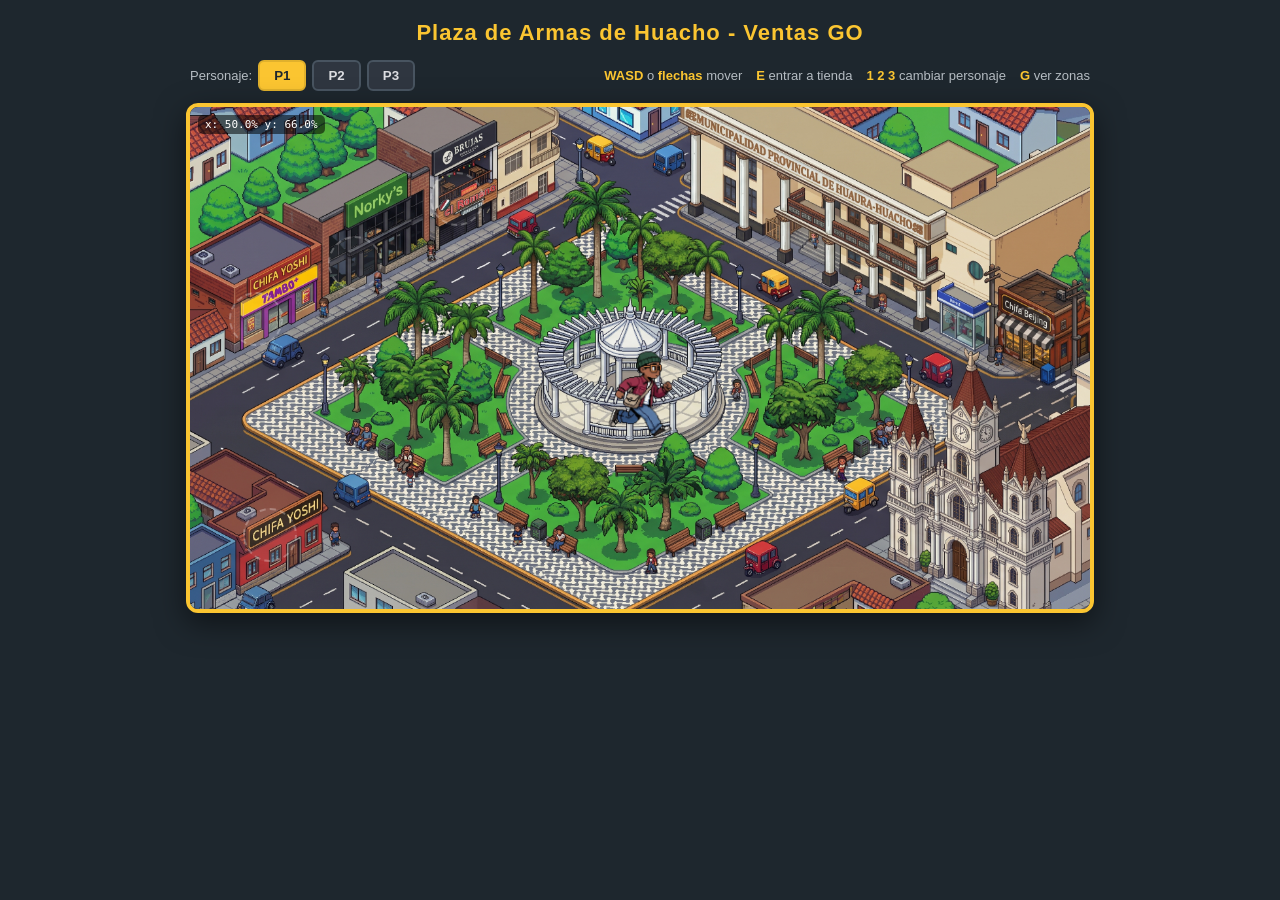
<file: index.html>
<!DOCTYPE html>
<html lang="es">
<head>
  <meta charset="UTF-8">
  <meta name="viewport" content="width=device-width, initial-scale=1.0">
  <title>Ventas GO - Huacho</title>
  <link rel="stylesheet" href="styles/style.css">
</head>
<body>
  <h1>Plaza de Armas de Huacho - Ventas GO</h1>

  <div class="barra">
    <div class="personajes">
      <span>Personaje:</span>
      <button data-personaje="0" class="activo" title="Tecla 1">P1</button>
      <button data-personaje="1" title="Tecla 2">P2</button>
      <button data-personaje="2" title="Tecla 3">P3</button>
    </div>
    <div class="ayuda">
      <span><b>WASD</b> o <b>flechas</b> mover</span>
      <span><b>E</b> entrar a tienda</span>
      <span><b>1 2 3</b> cambiar personaje</span>
      <span><b>G</b> ver zonas</span>
    </div>
  </div>

  <!-- Contenedor principal del juego -->
  <div id="game-container">

    <!-- Mapa de fondo -->
    <img src="assets/MAPA2D/MAPA.jpg" id="game-map" alt="Mapa de Huacho">

    <!-- Capa de depuracion (zonas caminables) -->
    <canvas id="capa-debug"></canvas>

    <!-- Personaje Jugador -->
    <div id="player">
      <img src="assets/PERSONAJE/frames/p1-f1.png" alt="Personaje" id="player-sprite">
    </div>

    <!-- Puntos de interaccion (Tiendas) -->
    <button class="shop-trigger" style="left: 18.3%; top: 31%;" title="Norky's"></button>
    <button class="shop-trigger" style="left: 7.38%; top: 42.3%;" title="Tambo"></button>
    <button class="shop-trigger" style="left: 29.7%; top: 18.3%;" title="Brujas"></button>
    <button class="shop-trigger" style="left: 93.1%; top: 45.1%;" title="Chifa Beijing"></button>
    <button class="shop-trigger" style="left: 8.9%; top: 85.3%;" title="Chifa Yoshi"></button>

    <!-- Aviso de tienda cercana -->
    <div id="pista-tienda"></div>

    <!-- HUD -->
    <div id="hud">
      <span id="hud-pos">x: 50%  y: 66%</span>
    </div>
  </div>

  <!-- Modal de Compra -->
  <div id="shop-modal" class="modal hidden">
    <div class="modal-content">
      <h2 id="shop-title">Tienda</h2>
      <p>¿Qué deseas comprar?</p>
      <div id="shop-items"></div>
      <button class="close-btn" onclick="Juego.cerrarTienda()">Cerrar</button>
    </div>
  </div>

  <script src="js/mapa/datos.js"></script>
  <script src="js/mapa/zonas.js"></script>
  <script src="js/mapa/juego.js"></script>
  <script src="js/main.js"></script>
</body>
</html>
</file>
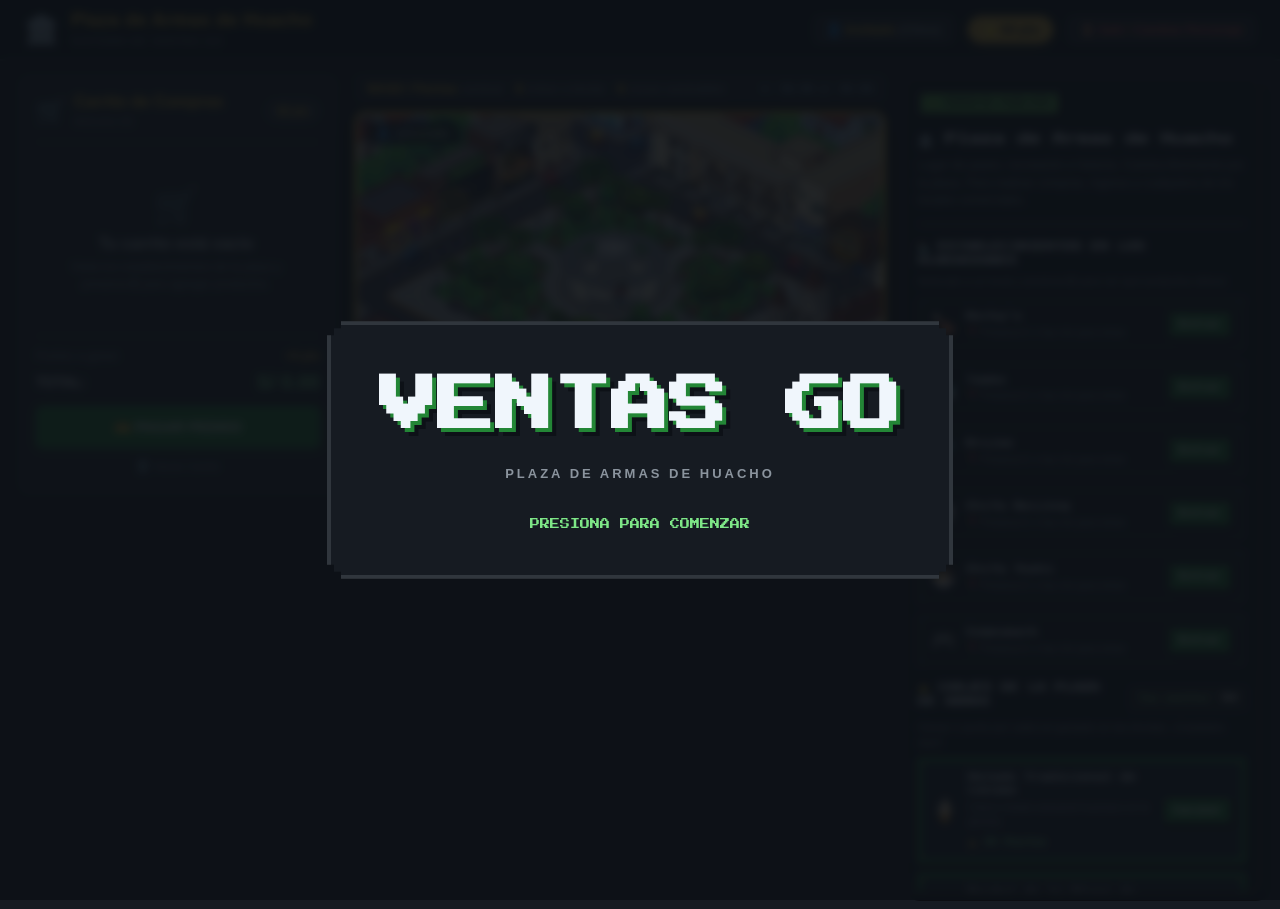
<file: patata-main/index.html>
<!DOCTYPE html>
<html lang="es">
<head>
  <meta charset="UTF-8">
  <meta name="viewport" content="width=device-width, initial-scale=1.0">
  <title>Plaza de Armas de Huacho - Ventas GO</title>
  <link rel="stylesheet" href="styles/style.css">
  <link rel="stylesheet" href="css/ventas.css">
  <link rel="stylesheet" href="styles/pixel-login.css">
  <link rel="stylesheet" href="styles/pixel-panel.css">
</head>
<body>
  <!-- Barra de estado superior -->
  <header class="header-principal">
    <div class="logo-titulo">
      <span class="logo-emoji">🏛️</span>
      <div>
        <h1>Plaza de Armas de Huacho</h1>
        <span class="subtitulo-header">Sistema de Ventas GO</span>
      </div>
    </div>

    <div class="info-jugador-header">
      <div class="dato-usuario">
        👤 <b id="barra-cliente-nombre">Invitado</b> (<span id="barra-personaje-tipo">Chico</span>)
      </div>
      <div class="puntos-usuario" id="hud-puntos">
        ⭐ 50 pts
      </div>
      <button type="button" class="btn-salir-header" onclick="salirDeLaPlaza()" title="Cambiar de personaje y salir">
        🚪 Salir / Cambiar Personaje
      </button>
    </div>
  </header>

  <!-- Layout de 3 Columnas: Izquierda = Carrito | Centro = Mapa 2D | Derecha = Tienda / Plaza -->
  <main class="app-layout">
    
    <!-- COLUMNA IZQUIERDA: CARRITO DE COMPRAS Y PUNTOS -->
    <aside id="panel-izquierdo" class="panel-lateral">
      <div class="panel-cabecera">
        <div class="cabecera-con-icono">
          <span class="panel-icono">🛒</span>
          <div>
            <h3>Carrito de Compras</h3>
            <span class="panel-sub">Artículos (<span id="cant-articulos-carrito">0</span>)</span>
          </div>
        </div>
        <div class="badge-puntos-acumulados" id="puntos-badge-izq" title="Tus puntos acumulados">
          50 pts
        </div>
      </div>

      <!-- Lista dinámica de productos agregados -->
      <div id="lista-carrito" class="lista-carrito-scroll"></div>

      <!-- Resumen y botón de pago -->
      <div class="carrito-resumen">
        <div class="fila-resumen">
          <span>Puntos a ganar:</span>
          <b class="puntos-ganar" id="puntos-a-ganar">+0 pts</b>
        </div>
        <div class="fila-total">
          <span>TOTAL:</span>
          <span class="monto-total">S/ <span id="total">0.00</span></span>
        </div>
        <button type="button" class="btn-pagar-pedido" onclick="pagarCarrito()">
          💳 PAGAR PEDIDO
        </button>
        <button type="button" class="btn-vaciar-carrito" onclick="vaciarCarrito()">
          🗑️ Vaciar Carrito
        </button>
      </div>
    </aside>

    <!-- COLUMNA CENTRAL: MAPA 2D INTERACTIVO -->
    <section id="panel-central">
      <!-- Barra de ayuda y estado del mapa -->
      <div class="barra-mapa">
        <div class="ayuda-teclas">
          <span><b>WASD / Flechas</b> caminar</span>
          <span><b>E</b> entrar a tienda</span>
          <span><b>G</b> zonas caminables</span>
        </div>
        <div class="indicador-posicion">
          <span id="hud-pos">x: 50.0%  y: 66.0%</span>
        </div>
      </div>

      <!-- Contenedor del Juego 2D -->
      <div id="game-container">
        <!-- Mapa de fondo de Huacho -->
        <img src="assets/MAPA2D/MAPA.jpg" id="game-map" alt="Plaza de Armas de Huacho">

        <!-- Capa de depuración (zonas caminables) -->
        <canvas id="capa-debug"></canvas>

        <!-- Personaje Jugador -->
        <div id="player">
          <img src="assets/PERSONAJE/frames/p1-f1.png" alt="Personaje" id="player-sprite">
        </div>

        <!-- Puntos de interacción (Establecimientos) -->
        <button class="shop-trigger" style="left: 18.3%; top: 31%;" title="Norky's" aria-label="Norky's"></button>
        <button class="shop-trigger" style="left: 7.38%; top: 42.3%;" title="Tambo" aria-label="Tambo"></button>
        <button class="shop-trigger" style="left: 29.7%; top: 18.3%;" title="Brujas" aria-label="Brujas"></button>
        <button class="shop-trigger" style="left: 93.1%; top: 45.1%;" title="Chifa Beijing" aria-label="Chifa Beijing"></button>
        <button class="shop-trigger" style="left: 8.9%; top: 85.3%;" title="Chifa Yoshi" aria-label="Chifa Yoshi"></button>
        <!-- Compumark en X:72.2% Y:96.7% -->
        <button class="shop-trigger" style="left: 72.2%; top: 96.7%;" title="Compumark" aria-label="Compumark"></button>

        <!-- Cartel flotante de aviso de tienda cercana -->
        <div id="pista-tienda"></div>

        <!-- HUD flotante sobre el mapa -->
        <div id="hud">
          <span id="hud-cliente">👤 Invitado</span>
        </div>
      </div>

      <div class="pie-mapa">
        <span>📍 Plaza de Armas de Huacho - Explora libremente la plaza y acércate a los comercios para comprar.</span>
      </div>
    </section>

    <!-- COLUMNA DERECHA: PLAZA DE ARMAS / TIENDA ACTIVA -->
    <aside id="panel-derecho" class="panel-lateral">
      <div id="panel-derecho-contenido">
        <!-- Rellenado dinámicamente por productos.js (mostrarPlazaEnPanel o mostrarTiendaEnPanel) -->
      </div>
    </aside>

  </main>

  <!-- Pantalla de titulo inicial (solo cuando no hay sesion guardada) -->
  <div id="pantalla-titulo" class="pantalla-titulo hidden" role="button" tabindex="0" aria-label="Comenzar">
    <div class="titulo-marco">
      <h1>VENTAS GO</h1>
      <p class="titulo-sub">PLAZA DE ARMAS DE HUACHO</p>
      <p class="titulo-empezar">PRESIONA PARA COMENZAR</p>
    </div>
  </div>

  <!-- Modal de Login y Selección de Personajes (Al iniciar o al salir) -->
  <div id="login-modal" class="modal hidden">
    <div class="modal-content login-content">
      <div class="pixel-header">
        <span class="login-logo-emoji">🏛️</span>
        <h2>PLAZA DE ARMAS DE HUACHO</h2>
        <p class="subtitulo">Selecciona tu personaje para ingresar al paseo</p>
      </div>

      <form id="form-login" onsubmit="iniciarSesion(event)">
        <div class="campo">
          <label for="input-nombre">TU NOMBRE DE JUGADOR:</label>
          <input type="text" id="input-nombre" placeholder="Escribe tu nombre..." aria-required="true" autofocus maxlength="12">
          <div id="login-error" class="login-error hidden" role="alert" aria-live="polite"></div>
        </div>

        <div class="campo">
          <label>ELIGE TU PERSONAJE (Te acompañará durante toda la estadía):</label>
          <div class="selector-personajes-login">
            <button type="button" class="card-personaje activo" data-p="0" aria-pressed="true" onclick="seleccionarPersonajeLogin(0)">
              <img src="assets/PERSONAJE/frames/p1-f1.png" alt="P1 Chico">
              <b>P1 - Chico</b>
              <small>Explorador</small>
            </button>
            <button type="button" class="card-personaje" data-p="1" aria-pressed="false" onclick="seleccionarPersonajeLogin(1)">
              <img src="assets/PERSONAJE/frames/p2-f1.png" alt="P2 Chica">
              <b>P2 - Chica</b>
              <small>Visitante</small>
            </button>
          </div>
          <small class="nota-personaje">Nota: No podrás cambiar de personaje hasta que salgas de la plaza.</small>
        </div>

        <button type="submit" class="btn-entrar">
          🎮 INGRESAR A LA PLAZA DE ARMAS
        </button>
      </form>
    </div>
  </div>

  <!-- Toast flotante de notificaciones -->
  <div id="toast-mensaje"></div>

  <!-- Scripts en orden estricto de dependencias -->
  <script src="js/mapa/datos.js"></script>
  <script src="js/ventas/carrito.js"></script>
  <script src="js/ventas/productos.js"></script>
  <script src="js/mapa/zonas.js"></script>
  <script src="js/mapa/juego.js"></script>
  <script src="js/main.js"></script>
</body>
</html>
</file>
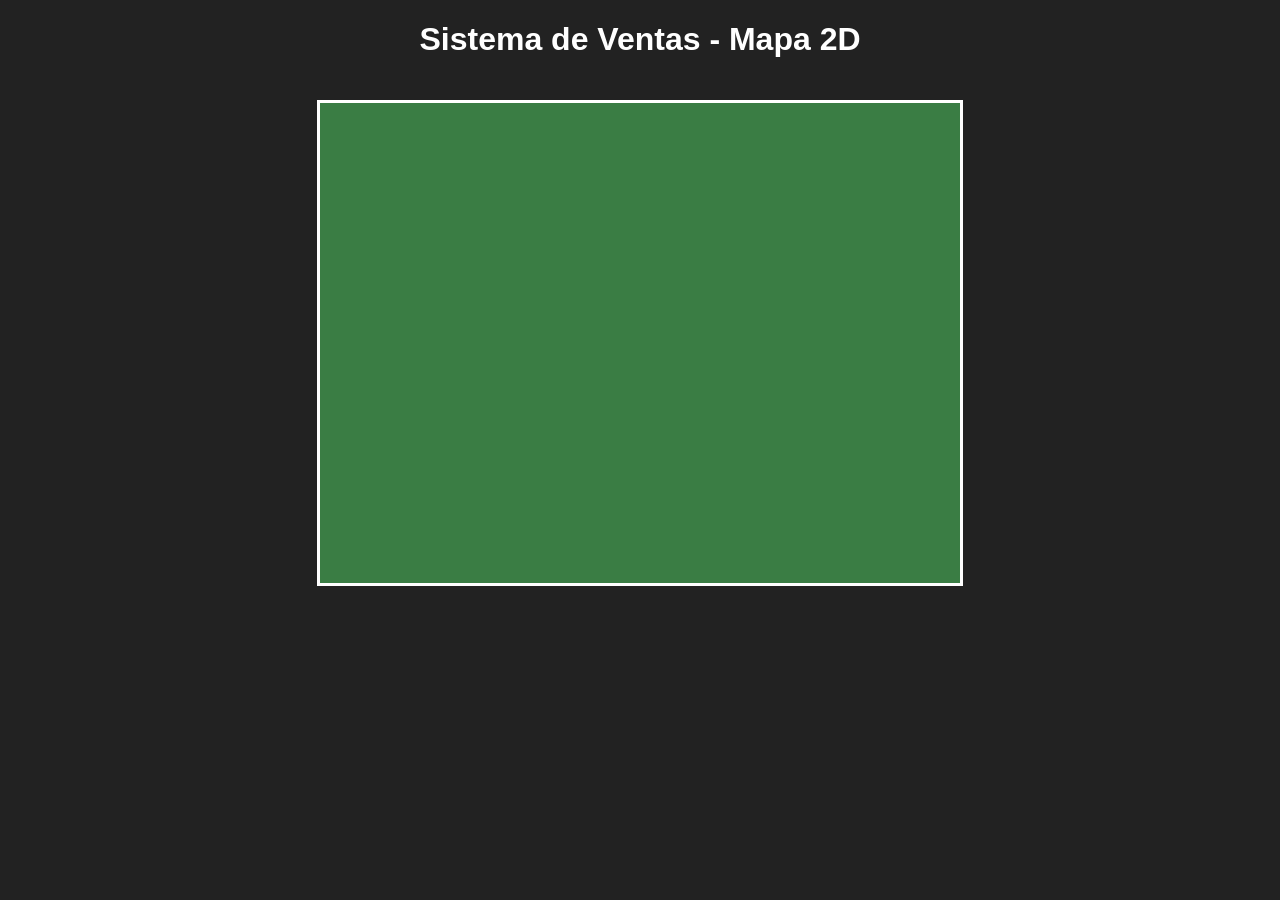
<file: patata-UNIFICACION-LOGIN-CARRITO-MAPA/index.html>
<!DOCTYPE html>
<html lang="es">
<head>
  <meta charset="UTF-8">
  <meta name="viewport" content="width=device-width, initial-scale=1.0">
  <title>Sistema de Ventas - Mapa 2D</title>
  <style>
    body {
      margin: 0;
      background: #222;
      color: #fff;
      font-family: Arial, sans-serif;
      text-align: center;
    }
    canvas {
      background: #3a7d44;
      border: 3px solid #fff;
      margin-top: 20px;
    }
  </style>
</head>
<body>
  <h1>Sistema de Ventas - Mapa 2D</h1>
  <canvas id="mapa" width="640" height="480"></canvas>

  <!-- Se activan cuando existan los archivos -->
  <!-- <script src="js/mapa/mapa.js"></script> -->
  <!-- <script src="js/ventas/productos.js"></script> -->
  <!-- <script src="js/ventas/carrito.js"></script> -->
</body>
</html>
</file>
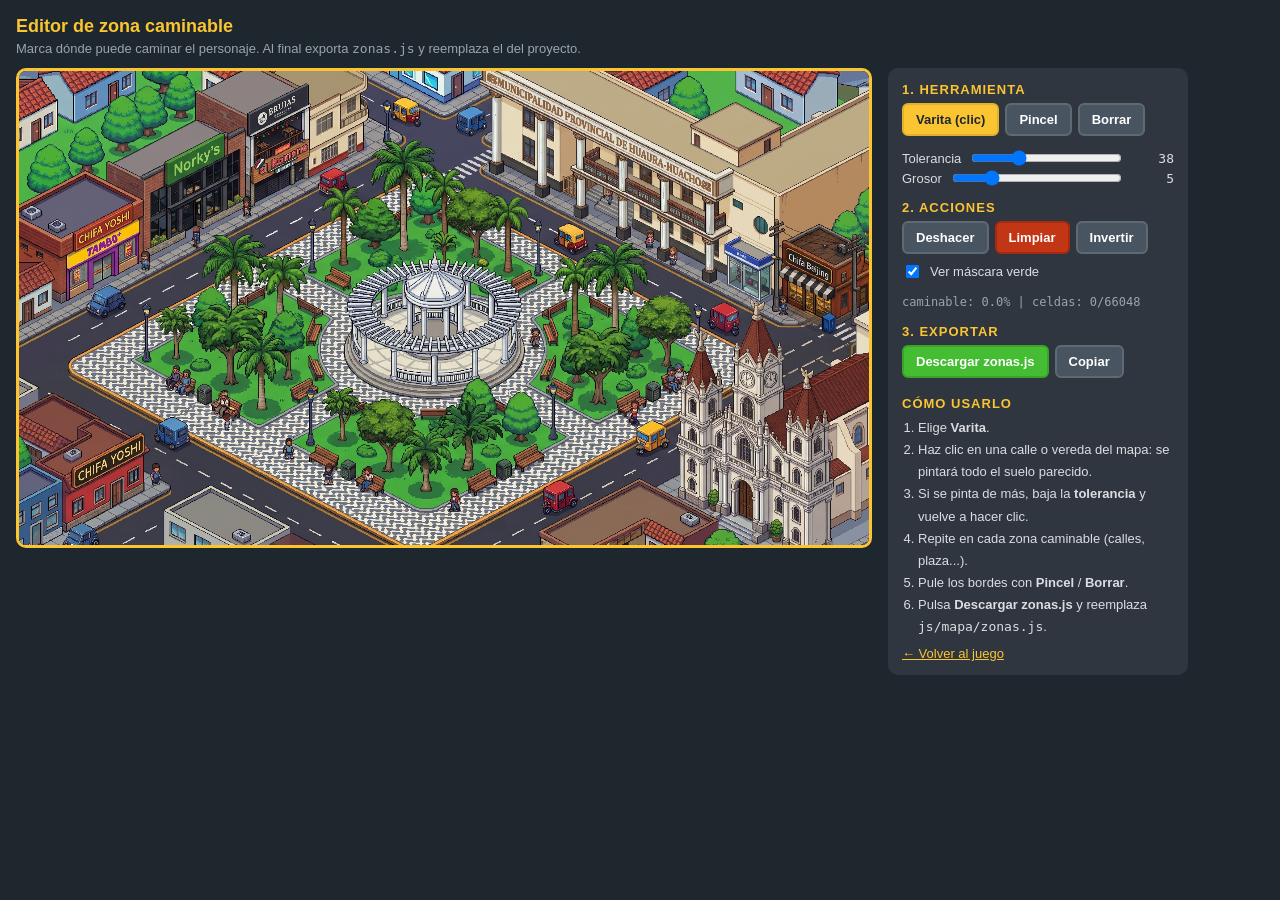
<file: js/mapa/editor-zonas.html>
<!DOCTYPE html>
<html lang="es">
<head>
  <meta charset="UTF-8">
  <title>Editor de zona caminable - Ventas GO</title>
  <style>
    * { box-sizing: border-box; }
    body {
      margin: 0; padding: 16px;
      font-family: 'Segoe UI', Tahoma, sans-serif;
      background: #1e272e; color: #dcdde1;
    }
    h1 { font-size: 18px; margin: 0 0 4px; color: #fbc531; }
    .sub { font-size: 13px; color: #9aa4ad; margin-bottom: 12px; }
    .layout { display: flex; gap: 16px; align-items: flex-start; flex-wrap: wrap; }
    .lienzo-wrap { position: relative; border: 3px solid #fbc531; border-radius: 10px; overflow: hidden; background: #000; }
    canvas#lienzo { display: block; width: 850px; max-width: 92vw; height: auto; cursor: crosshair; }
    .panel {
      width: 300px; display: flex; flex-direction: column; gap: 12px;
      background: #2f3640; padding: 14px; border-radius: 10px; font-size: 13px;
    }
    .panel h2 { font-size: 13px; margin: 0; color: #fbc531; text-transform: uppercase; letter-spacing: 1px; }
    .fila { display: flex; gap: 6px; flex-wrap: wrap; }
    button {
      background: #485460; color: #fff; border: 2px solid #5d6a76;
      padding: 7px 12px; border-radius: 6px; cursor: pointer; font-size: 13px; font-weight: 600;
    }
    button:hover { background: #57646f; }
    button.activo { background: #fbc531; color: #1e272e; border-color: #e1b12c; }
    button.principal { background: #44bd32; border-color: #3aa32a; }
    button.peligro { background: #c23616; border-color: #a52a0f; }
    label { display: flex; align-items: center; gap: 8px; }
    input[type=range] { flex: 1; }
    .valor { font-family: Consolas, monospace; min-width: 42px; text-align: right; }
    .stats { font-family: Consolas, monospace; font-size: 12px; color: #9aa4ad; line-height: 1.6; }
    .aviso {
      background: #4a2f00; border: 1px solid #fbc531; color: #fbc531;
      padding: 10px; border-radius: 8px; font-size: 12px; display: none;
    }
    .aviso.visible { display: block; }
    ol { margin: 6px 0 0 16px; padding: 0; line-height: 1.7; }
    a { color: #fbc531; }
  </style>
</head>
<body>

  <h1>Editor de zona caminable</h1>
  <div class="sub">Marca dónde puede caminar el personaje. Al final exporta <code>zonas.js</code> y reemplaza el del proyecto.</div>

  <div class="aviso" id="aviso">
    No pude leer los pixeles del mapa. Abre esta página con <b>servidor.bat</b>
    (http://localhost:8000/js/mapa/editor-zonas.html) en vez de hacer doble clic en el archivo.
  </div>

  <div class="layout">
    <div class="lienzo-wrap">
      <canvas id="lienzo"></canvas>
    </div>

    <div class="panel">
      <div>
        <h2>1. Herramienta</h2>
        <div class="fila" style="margin-top:6px">
          <button data-tool="varita" class="activo">Varita (clic)</button>
          <button data-tool="pintar">Pincel</button>
          <button data-tool="borrar">Borrar</button>
        </div>
      </div>

      <div>
        <label>Tolerancia <input type="range" id="tol" min="4" max="120" value="38"><span class="valor" id="tol-val">38</span></label>
        <label>Grosor <input type="range" id="grosor" min="1" max="20" value="5"><span class="valor" id="grosor-val">5</span></label>
      </div>

      <div>
        <h2>2. Acciones</h2>
        <div class="fila" style="margin-top:6px">
          <button id="deshacer">Deshacer</button>
          <button id="limpiar" class="peligro">Limpiar</button>
          <button id="invertir">Invertir</button>
        </div>
        <label style="margin-top:8px">
          <input type="checkbox" id="ver-mascara" checked> Ver máscara verde
        </label>
      </div>

      <div class="stats" id="stats">caminable: 0%</div>

      <div>
        <h2>3. Exportar</h2>
        <div class="fila" style="margin-top:6px">
          <button id="exportar" class="principal">Descargar zonas.js</button>
          <button id="copiar">Copiar</button>
        </div>
        <div class="stats" id="estado-copia" style="margin-top:6px"></div>
      </div>

      <div>
        <h2>Cómo usarlo</h2>
        <ol>
          <li>Elige <b>Varita</b>.</li>
          <li>Haz clic en una calle o vereda del mapa: se pintará todo el suelo parecido.</li>
          <li>Si se pinta de más, baja la <b>tolerancia</b> y vuelve a hacer clic.</li>
          <li>Repite en cada zona caminable (calles, plaza...).</li>
          <li>Pule los bordes con <b>Pincel</b> / <b>Borrar</b>.</li>
          <li>Pulsa <b>Descargar zonas.js</b> y reemplaza <code>js/mapa/zonas.js</code>.</li>
        </ol>
        <div style="margin-top:8px"><a href="../../index.html">← Volver al juego</a></div>
      </div>
    </div>
  </div>

  <script>
  (function () {
    'use strict';

    const MW = 344;      // ancho de la mascara (celdas)
    const MH = 192;      // alto de la mascara
    const RUTA_MAPA = '../../assets/MAPA2D/MAPA.jpg';
    const CLAVE = 'ventasgo_zona_caminable';

    const lienzo = document.getElementById('lienzo');
    const ctx = lienzo.getContext('2d');
    const aviso = document.getElementById('aviso');

    const mapa = new Image();
    const mapaMini = document.createElement('canvas');
    mapaMini.width = MW;
    mapaMini.height = MH;
    const miniCtx = mapaMini.getContext('2d', { willReadFrequently: true });

    const capaMascara = document.createElement('canvas');
    capaMascara.width = MW;
    capaMascara.height = MH;
    const mascaraCtx = capaMascara.getContext('2d');

    const mascara = new Uint8Array(MW * MH);
    const historial = [];
    let pixeles = null;      // ImageData del mapa reducido
    let herramienta = 'varita';
    let dibujando = false;

    const tol = document.getElementById('tol');
    const tolVal = document.getElementById('tol-val');
    const grosor = document.getElementById('grosor');
    const grosorVal = document.getElementById('grosor-val');
    const verMascara = document.getElementById('ver-mascara');
    const stats = document.getElementById('stats');
    const estadoCopia = document.getElementById('estado-copia');

    function leerPixeles() {
      try {
        pixeles = miniCtx.getImageData(0, 0, MW, MH);
        aviso.classList.remove('visible');
        return true;
      } catch (e) {
        aviso.classList.add('visible');
        return false;
      }
    }

    function cargarDesdeStorage() {
      try {
        const guardado = localStorage.getItem(CLAVE);
        if (!guardado) return;
        const obj = JSON.parse(guardado);
        if (obj.ancho !== MW || obj.alto !== MH) return;
        const bin = atob(obj.datos);
        for (let i = 0; i < mascara.length; i++) {
          mascara[i] = (bin.charCodeAt(i >> 3) >> (i & 7)) & 1;
        }
      } catch (e) { /* ignorar */ }
    }

    function guardarEnStorage() {
      try {
        localStorage.setItem(CLAVE, JSON.stringify({ ancho: MW, alto: MH, datos: empaquetar() }));
      } catch (e) { /* ignorar */ }
    }

    function empaquetar() {
      const bytes = new Uint8Array(Math.ceil(mascara.length / 8));
      for (let i = 0; i < mascara.length; i++) {
        if (mascara[i]) bytes[i >> 3] |= 1 << (i & 7);
      }
      let bin = '';
      const TROZO = 0x8000;
      for (let i = 0; i < bytes.length; i += TROZO) {
        bin += String.fromCharCode.apply(null, bytes.subarray(i, i + TROZO));
      }
      return btoa(bin);
    }

    function snapshot() {
      historial.push(mascara.slice());
      if (historial.length > 25) historial.shift();
    }

    // ---------- dibujo ----------

    function pintarMascara() {
      const img = mascaraCtx.createImageData(MW, MH);
      for (let i = 0; i < mascara.length; i++) {
        if (mascara[i]) {
          img.data[i * 4] = 60;
          img.data[i * 4 + 1] = 220;
          img.data[i * 4 + 2] = 120;
          img.data[i * 4 + 3] = 120;
        }
      }
      mascaraCtx.putImageData(img, 0, 0);
    }

    let pendiente = false;
    function refrescar() {
      if (pendiente) return;
      pendiente = true;
      requestAnimationFrame(function () {
        pendiente = false;
        ctx.drawImage(mapa, 0, 0, lienzo.width, lienzo.height);
        if (verMascara.checked) {
          pintarMascara();
          ctx.imageSmoothingEnabled = false;
          ctx.drawImage(capaMascara, 0, 0, lienzo.width, lienzo.height);
        }
        let n = 0;
        for (let i = 0; i < mascara.length; i++) if (mascara[i]) n++;
        stats.textContent = 'caminable: ' + (100 * n / mascara.length).toFixed(1) + '%   |   celdas: ' + n + '/' + mascara.length;
        guardarEnStorage();
      });
    }

    // ---------- coordenadas ----------

    function celdaDesdeEvento(ev) {
      const r = lienzo.getBoundingClientRect();
      const x = (ev.clientX - r.left) / r.width;
      const y = (ev.clientY - r.top) / r.height;
      return {
        cx: Math.min(MW - 1, Math.max(0, Math.floor(x * MW))),
        cy: Math.min(MH - 1, Math.max(0, Math.floor(y * MH))),
      };
    }

    // ---------- herramientas ----------

    function varita(inicioCx, inicioCy) {
      if (!pixeles) return;
      const d = pixeles.data;
      const base = (inicioCy * MW + inicioCx) * 4;
      const r0 = d[base], g0 = d[base + 1], b0 = d[base + 2];
      const limite = Number(tol.value) * 2.2;

      const visitado = new Uint8Array(MW * MH);
      const cola = [inicioCy * MW + inicioCx];
      visitado[cola[0]] = 1;

      while (cola.length) {
        const i = cola.pop();
        const px = i % MW;
        const py = (i - px) / MW;
        const o = i * 4;
        const dr = d[o] - r0;
        const dg = d[o + 1] - g0;
        const db = d[o + 2] - b0;
        if (Math.sqrt(dr * dr + dg * dg + db * db) > limite) continue;

        mascara[i] = 1;

        if (px > 0 && !visitado[i - 1]) { visitado[i - 1] = 1; cola.push(i - 1); }
        if (px < MW - 1 && !visitado[i + 1]) { visitado[i + 1] = 1; cola.push(i + 1); }
        if (py > 0 && !visitado[i - MW]) { visitado[i - MW] = 1; cola.push(i - MW); }
        if (py < MH - 1 && !visitado[i + MW]) { visitado[i + MW] = 1; cola.push(i + MW); }
      }
    }

    function pincel(cx, cy, valor) {
      const r = Number(grosor.value);
      for (let y = cy - r; y <= cy + r; y++) {
        for (let x = cx - r; x <= cx + r; x++) {
          if (x < 0 || y < 0 || x >= MW || y >= MH) continue;
          const dx = x - cx;
          const dy = y - cy;
          if (dx * dx + dy * dy <= r * r) mascara[y * MW + x] = valor;
        }
      }
    }

    // ---------- eventos ----------

    lienzo.addEventListener('mousedown', function (ev) {
      const c = celdaDesdeEvento(ev);
      snapshot();
      if (herramienta === 'varita') {
        varita(c.cx, c.cy);
      } else {
        dibujando = true;
        pincel(c.cx, c.cy, herramienta === 'pintar' ? 1 : 0);
      }
      refrescar();
    });

    lienzo.addEventListener('mousemove', function (ev) {
      if (!dibujando || herramienta === 'varita') return;
      const c = celdaDesdeEvento(ev);
      pincel(c.cx, c.cy, herramienta === 'pintar' ? 1 : 0);
      refrescar();
    });

    window.addEventListener('mouseup', function () { dibujando = false; });

    document.querySelectorAll('[data-tool]').forEach(function (b) {
      b.addEventListener('click', function () {
        herramienta = b.dataset.tool;
        document.querySelectorAll('[data-tool]').forEach(function (o) {
          o.classList.toggle('activo', o === b);
        });
      });
    });

    tol.addEventListener('input', function () { tolVal.textContent = tol.value; });
    grosor.addEventListener('input', function () { grosorVal.textContent = grosor.value; });
    verMascara.addEventListener('change', refrescar);

    document.getElementById('deshacer').addEventListener('click', function () {
      if (!historial.length) return;
      mascara.set(historial.pop());
      refrescar();
    });

    document.getElementById('limpiar').addEventListener('click', function () {
      snapshot();
      mascara.fill(0);
      refrescar();
    });

    document.getElementById('invertir').addEventListener('click', function () {
      snapshot();
      for (let i = 0; i < mascara.length; i++) mascara[i] = mascara[i] ? 0 : 1;
      refrescar();
    });

    function contenidoArchivo() {
      const datos = empaquetar();
      return '// Archivo generado por js/mapa/editor-zonas.html\n' +
        '// Zona caminable del mapa (1 = se puede caminar).\n\n' +
        'const ZONA_CAMINABLE = {\n' +
        '  ancho: ' + MW + ',\n' +
        '  alto: ' + MH + ',\n' +
        "  datos: '" + datos + "',\n" +
        '};\n';
    }

    document.getElementById('exportar').addEventListener('click', function () {
      const blob = new Blob([contenidoArchivo()], { type: 'text/javascript' });
      const a = document.createElement('a');
      a.href = URL.createObjectURL(blob);
      a.download = 'zonas.js';
      a.click();
      URL.revokeObjectURL(a.href);
      estadoCopia.textContent = 'Descargado. Reemplaza js/mapa/zonas.js con ese archivo.';
    });

    document.getElementById('copiar').addEventListener('click', function () {
      navigator.clipboard.writeText(contenidoArchivo()).then(function () {
        estadoCopia.textContent = 'Copiado al portapapeles (pegalo en js/mapa/zonas.js).';
      }).catch(function () {
        estadoCopia.textContent = 'No se pudo copiar. Usa Descargar.';
      });
    });

    // ---------- arranque ----------

    mapa.onload = function () {
      lienzo.width = mapa.naturalWidth;
      lienzo.height = mapa.naturalHeight;
      miniCtx.drawImage(mapa, 0, 0, MW, MH);
      leerPixeles();
      cargarDesdeStorage();
      refrescar();
    };
    mapa.onerror = function () {
      ctx.fillStyle = '#fff';
      ctx.font = '20px sans-serif';
      ctx.fillText('No se pudo cargar el mapa', 40, 60);
    };
    mapa.src = RUTA_MAPA;
  })();
  </script>
</body>
</html>
</file>
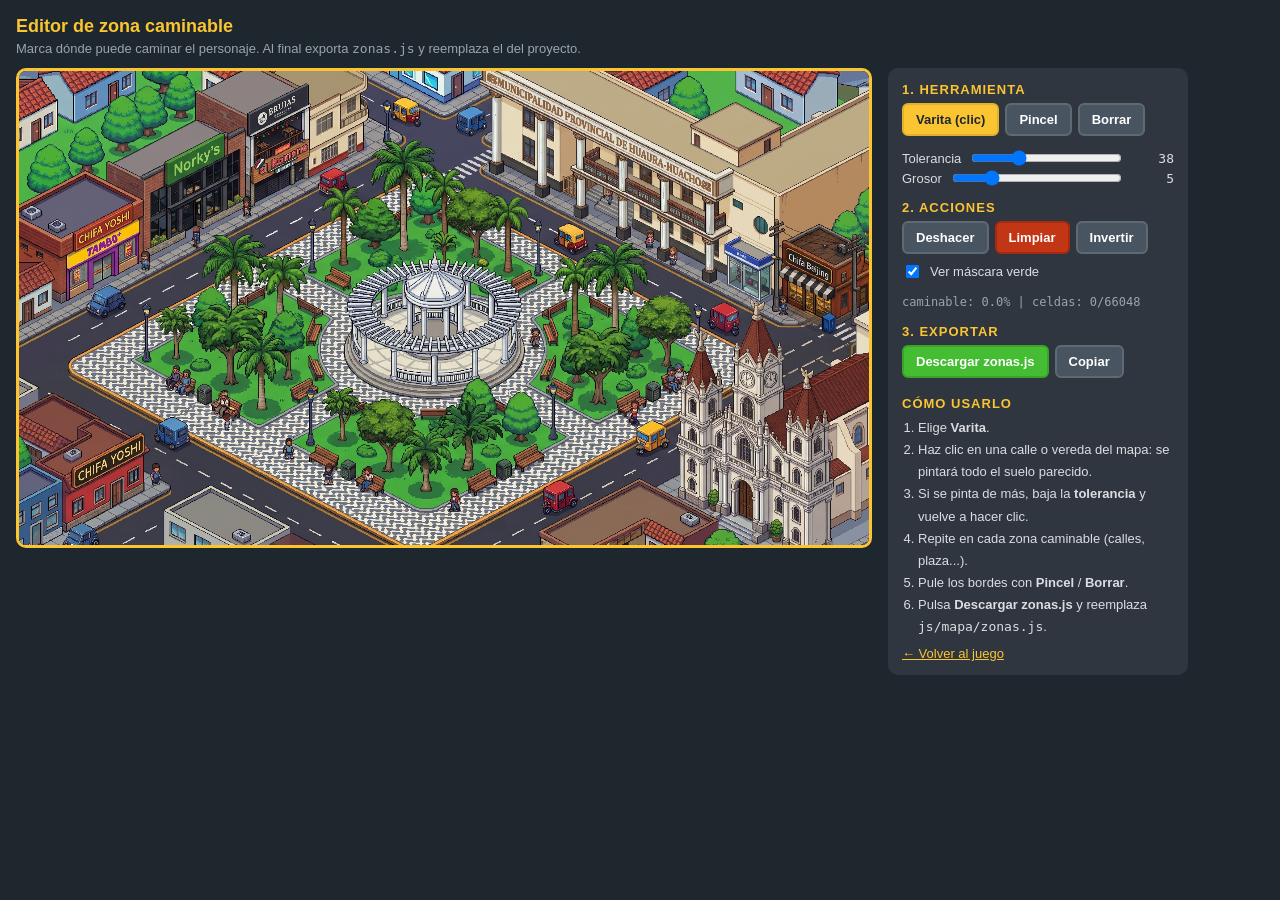
<file: patata-main/js/mapa/editor-zonas.html>
<!DOCTYPE html>
<html lang="es">
<head>
  <meta charset="UTF-8">
  <title>Editor de zona caminable - Ventas GO</title>
  <style>
    * { box-sizing: border-box; }
    body {
      margin: 0; padding: 16px;
      font-family: 'Segoe UI', Tahoma, sans-serif;
      background: #1e272e; color: #dcdde1;
    }
    h1 { font-size: 18px; margin: 0 0 4px; color: #fbc531; }
    .sub { font-size: 13px; color: #9aa4ad; margin-bottom: 12px; }
    .layout { display: flex; gap: 16px; align-items: flex-start; flex-wrap: wrap; }
    .lienzo-wrap { position: relative; border: 3px solid #fbc531; border-radius: 10px; overflow: hidden; background: #000; }
    canvas#lienzo { display: block; width: 850px; max-width: 92vw; height: auto; cursor: crosshair; }
    .panel {
      width: 300px; display: flex; flex-direction: column; gap: 12px;
      background: #2f3640; padding: 14px; border-radius: 10px; font-size: 13px;
    }
    .panel h2 { font-size: 13px; margin: 0; color: #fbc531; text-transform: uppercase; letter-spacing: 1px; }
    .fila { display: flex; gap: 6px; flex-wrap: wrap; }
    button {
      background: #485460; color: #fff; border: 2px solid #5d6a76;
      padding: 7px 12px; border-radius: 6px; cursor: pointer; font-size: 13px; font-weight: 600;
    }
    button:hover { background: #57646f; }
    button.activo { background: #fbc531; color: #1e272e; border-color: #e1b12c; }
    button.principal { background: #44bd32; border-color: #3aa32a; }
    button.peligro { background: #c23616; border-color: #a52a0f; }
    label { display: flex; align-items: center; gap: 8px; }
    input[type=range] { flex: 1; }
    .valor { font-family: Consolas, monospace; min-width: 42px; text-align: right; }
    .stats { font-family: Consolas, monospace; font-size: 12px; color: #9aa4ad; line-height: 1.6; }
    .aviso {
      background: #4a2f00; border: 1px solid #fbc531; color: #fbc531;
      padding: 10px; border-radius: 8px; font-size: 12px; display: none;
    }
    .aviso.visible { display: block; }
    ol { margin: 6px 0 0 16px; padding: 0; line-height: 1.7; }
    a { color: #fbc531; }
  </style>
</head>
<body>

  <h1>Editor de zona caminable</h1>
  <div class="sub">Marca dónde puede caminar el personaje. Al final exporta <code>zonas.js</code> y reemplaza el del proyecto.</div>

  <div class="aviso" id="aviso">
    No pude leer los pixeles del mapa. Abre esta página con <b>servidor.bat</b>
    (http://localhost:8000/js/mapa/editor-zonas.html) en vez de hacer doble clic en el archivo.
  </div>

  <div class="layout">
    <div class="lienzo-wrap">
      <canvas id="lienzo"></canvas>
    </div>

    <div class="panel">
      <div>
        <h2>1. Herramienta</h2>
        <div class="fila" style="margin-top:6px">
          <button data-tool="varita" class="activo">Varita (clic)</button>
          <button data-tool="pintar">Pincel</button>
          <button data-tool="borrar">Borrar</button>
        </div>
      </div>

      <div>
        <label>Tolerancia <input type="range" id="tol" min="4" max="120" value="38"><span class="valor" id="tol-val">38</span></label>
        <label>Grosor <input type="range" id="grosor" min="1" max="20" value="5"><span class="valor" id="grosor-val">5</span></label>
      </div>

      <div>
        <h2>2. Acciones</h2>
        <div class="fila" style="margin-top:6px">
          <button id="deshacer">Deshacer</button>
          <button id="limpiar" class="peligro">Limpiar</button>
          <button id="invertir">Invertir</button>
        </div>
        <label style="margin-top:8px">
          <input type="checkbox" id="ver-mascara" checked> Ver máscara verde
        </label>
      </div>

      <div class="stats" id="stats">caminable: 0%</div>

      <div>
        <h2>3. Exportar</h2>
        <div class="fila" style="margin-top:6px">
          <button id="exportar" class="principal">Descargar zonas.js</button>
          <button id="copiar">Copiar</button>
        </div>
        <div class="stats" id="estado-copia" style="margin-top:6px"></div>
      </div>

      <div>
        <h2>Cómo usarlo</h2>
        <ol>
          <li>Elige <b>Varita</b>.</li>
          <li>Haz clic en una calle o vereda del mapa: se pintará todo el suelo parecido.</li>
          <li>Si se pinta de más, baja la <b>tolerancia</b> y vuelve a hacer clic.</li>
          <li>Repite en cada zona caminable (calles, plaza...).</li>
          <li>Pule los bordes con <b>Pincel</b> / <b>Borrar</b>.</li>
          <li>Pulsa <b>Descargar zonas.js</b> y reemplaza <code>js/mapa/zonas.js</code>.</li>
        </ol>
        <div style="margin-top:8px"><a href="../../index.html">← Volver al juego</a></div>
      </div>
    </div>
  </div>

  <script>
  (function () {
    'use strict';

    const MW = 344;      // ancho de la mascara (celdas)
    const MH = 192;      // alto de la mascara
    const RUTA_MAPA = '../../assets/MAPA2D/MAPA.jpg';
    const CLAVE = 'ventasgo_zona_caminable';

    const lienzo = document.getElementById('lienzo');
    const ctx = lienzo.getContext('2d');
    const aviso = document.getElementById('aviso');

    const mapa = new Image();
    const mapaMini = document.createElement('canvas');
    mapaMini.width = MW;
    mapaMini.height = MH;
    const miniCtx = mapaMini.getContext('2d', { willReadFrequently: true });

    const capaMascara = document.createElement('canvas');
    capaMascara.width = MW;
    capaMascara.height = MH;
    const mascaraCtx = capaMascara.getContext('2d');

    const mascara = new Uint8Array(MW * MH);
    const historial = [];
    let pixeles = null;      // ImageData del mapa reducido
    let herramienta = 'varita';
    let dibujando = false;

    const tol = document.getElementById('tol');
    const tolVal = document.getElementById('tol-val');
    const grosor = document.getElementById('grosor');
    const grosorVal = document.getElementById('grosor-val');
    const verMascara = document.getElementById('ver-mascara');
    const stats = document.getElementById('stats');
    const estadoCopia = document.getElementById('estado-copia');

    function leerPixeles() {
      try {
        pixeles = miniCtx.getImageData(0, 0, MW, MH);
        aviso.classList.remove('visible');
        return true;
      } catch (e) {
        aviso.classList.add('visible');
        return false;
      }
    }

    function cargarDesdeStorage() {
      try {
        const guardado = localStorage.getItem(CLAVE);
        if (!guardado) return;
        const obj = JSON.parse(guardado);
        if (obj.ancho !== MW || obj.alto !== MH) return;
        const bin = atob(obj.datos);
        for (let i = 0; i < mascara.length; i++) {
          mascara[i] = (bin.charCodeAt(i >> 3) >> (i & 7)) & 1;
        }
      } catch (e) { /* ignorar */ }
    }

    function guardarEnStorage() {
      try {
        localStorage.setItem(CLAVE, JSON.stringify({ ancho: MW, alto: MH, datos: empaquetar() }));
      } catch (e) { /* ignorar */ }
    }

    function empaquetar() {
      const bytes = new Uint8Array(Math.ceil(mascara.length / 8));
      for (let i = 0; i < mascara.length; i++) {
        if (mascara[i]) bytes[i >> 3] |= 1 << (i & 7);
      }
      let bin = '';
      const TROZO = 0x8000;
      for (let i = 0; i < bytes.length; i += TROZO) {
        bin += String.fromCharCode.apply(null, bytes.subarray(i, i + TROZO));
      }
      return btoa(bin);
    }

    function snapshot() {
      historial.push(mascara.slice());
      if (historial.length > 25) historial.shift();
    }

    // ---------- dibujo ----------

    function pintarMascara() {
      const img = mascaraCtx.createImageData(MW, MH);
      for (let i = 0; i < mascara.length; i++) {
        if (mascara[i]) {
          img.data[i * 4] = 60;
          img.data[i * 4 + 1] = 220;
          img.data[i * 4 + 2] = 120;
          img.data[i * 4 + 3] = 120;
        }
      }
      mascaraCtx.putImageData(img, 0, 0);
    }

    let pendiente = false;
    function refrescar() {
      if (pendiente) return;
      pendiente = true;
      requestAnimationFrame(function () {
        pendiente = false;
        ctx.drawImage(mapa, 0, 0, lienzo.width, lienzo.height);
        if (verMascara.checked) {
          pintarMascara();
          ctx.imageSmoothingEnabled = false;
          ctx.drawImage(capaMascara, 0, 0, lienzo.width, lienzo.height);
        }
        let n = 0;
        for (let i = 0; i < mascara.length; i++) if (mascara[i]) n++;
        stats.textContent = 'caminable: ' + (100 * n / mascara.length).toFixed(1) + '%   |   celdas: ' + n + '/' + mascara.length;
        guardarEnStorage();
      });
    }

    // ---------- coordenadas ----------

    function celdaDesdeEvento(ev) {
      const r = lienzo.getBoundingClientRect();
      const x = (ev.clientX - r.left) / r.width;
      const y = (ev.clientY - r.top) / r.height;
      return {
        cx: Math.min(MW - 1, Math.max(0, Math.floor(x * MW))),
        cy: Math.min(MH - 1, Math.max(0, Math.floor(y * MH))),
      };
    }

    // ---------- herramientas ----------

    function varita(inicioCx, inicioCy) {
      if (!pixeles) return;
      const d = pixeles.data;
      const base = (inicioCy * MW + inicioCx) * 4;
      const r0 = d[base], g0 = d[base + 1], b0 = d[base + 2];
      const limite = Number(tol.value) * 2.2;

      const visitado = new Uint8Array(MW * MH);
      const cola = [inicioCy * MW + inicioCx];
      visitado[cola[0]] = 1;

      while (cola.length) {
        const i = cola.pop();
        const px = i % MW;
        const py = (i - px) / MW;
        const o = i * 4;
        const dr = d[o] - r0;
        const dg = d[o + 1] - g0;
        const db = d[o + 2] - b0;
        if (Math.sqrt(dr * dr + dg * dg + db * db) > limite) continue;

        mascara[i] = 1;

        if (px > 0 && !visitado[i - 1]) { visitado[i - 1] = 1; cola.push(i - 1); }
        if (px < MW - 1 && !visitado[i + 1]) { visitado[i + 1] = 1; cola.push(i + 1); }
        if (py > 0 && !visitado[i - MW]) { visitado[i - MW] = 1; cola.push(i - MW); }
        if (py < MH - 1 && !visitado[i + MW]) { visitado[i + MW] = 1; cola.push(i + MW); }
      }
    }

    function pincel(cx, cy, valor) {
      const r = Number(grosor.value);
      for (let y = cy - r; y <= cy + r; y++) {
        for (let x = cx - r; x <= cx + r; x++) {
          if (x < 0 || y < 0 || x >= MW || y >= MH) continue;
          const dx = x - cx;
          const dy = y - cy;
          if (dx * dx + dy * dy <= r * r) mascara[y * MW + x] = valor;
        }
      }
    }

    // ---------- eventos ----------

    lienzo.addEventListener('mousedown', function (ev) {
      const c = celdaDesdeEvento(ev);
      snapshot();
      if (herramienta === 'varita') {
        varita(c.cx, c.cy);
      } else {
        dibujando = true;
        pincel(c.cx, c.cy, herramienta === 'pintar' ? 1 : 0);
      }
      refrescar();
    });

    lienzo.addEventListener('mousemove', function (ev) {
      if (!dibujando || herramienta === 'varita') return;
      const c = celdaDesdeEvento(ev);
      pincel(c.cx, c.cy, herramienta === 'pintar' ? 1 : 0);
      refrescar();
    });

    window.addEventListener('mouseup', function () { dibujando = false; });

    document.querySelectorAll('[data-tool]').forEach(function (b) {
      b.addEventListener('click', function () {
        herramienta = b.dataset.tool;
        document.querySelectorAll('[data-tool]').forEach(function (o) {
          o.classList.toggle('activo', o === b);
        });
      });
    });

    tol.addEventListener('input', function () { tolVal.textContent = tol.value; });
    grosor.addEventListener('input', function () { grosorVal.textContent = grosor.value; });
    verMascara.addEventListener('change', refrescar);

    document.getElementById('deshacer').addEventListener('click', function () {
      if (!historial.length) return;
      mascara.set(historial.pop());
      refrescar();
    });

    document.getElementById('limpiar').addEventListener('click', function () {
      snapshot();
      mascara.fill(0);
      refrescar();
    });

    document.getElementById('invertir').addEventListener('click', function () {
      snapshot();
      for (let i = 0; i < mascara.length; i++) mascara[i] = mascara[i] ? 0 : 1;
      refrescar();
    });

    function contenidoArchivo() {
      const datos = empaquetar();
      return '// Archivo generado por js/mapa/editor-zonas.html\n' +
        '// Zona caminable del mapa (1 = se puede caminar).\n\n' +
        'const ZONA_CAMINABLE = {\n' +
        '  ancho: ' + MW + ',\n' +
        '  alto: ' + MH + ',\n' +
        "  datos: '" + datos + "',\n" +
        '};\n';
    }

    document.getElementById('exportar').addEventListener('click', function () {
      const blob = new Blob([contenidoArchivo()], { type: 'text/javascript' });
      const a = document.createElement('a');
      a.href = URL.createObjectURL(blob);
      a.download = 'zonas.js';
      a.click();
      URL.revokeObjectURL(a.href);
      estadoCopia.textContent = 'Descargado. Reemplaza js/mapa/zonas.js con ese archivo.';
    });

    document.getElementById('copiar').addEventListener('click', function () {
      navigator.clipboard.writeText(contenidoArchivo()).then(function () {
        estadoCopia.textContent = 'Copiado al portapapeles (pegalo en js/mapa/zonas.js).';
      }).catch(function () {
        estadoCopia.textContent = 'No se pudo copiar. Usa Descargar.';
      });
    });

    // ---------- arranque ----------

    mapa.onload = function () {
      lienzo.width = mapa.naturalWidth;
      lienzo.height = mapa.naturalHeight;
      miniCtx.drawImage(mapa, 0, 0, MW, MH);
      leerPixeles();
      cargarDesdeStorage();
      refrescar();
    };
    mapa.onerror = function () {
      ctx.fillStyle = '#fff';
      ctx.font = '20px sans-serif';
      ctx.fillText('No se pudo cargar el mapa', 40, 60);
    };
    mapa.src = RUTA_MAPA;
  })();
  </script>
</body>
</html>
</file>
<file: styles/style.css>
/* Estilos generales */
body {
  font-family: 'Segoe UI', Tahoma, Geneva, Verdana, sans-serif;
  background-color: #1e272e;
  color: white;
  text-align: center;
  margin: 0;
  padding: 20px;
}

h1 {
  font-size: 22px;
  margin: 0 0 14px;
  letter-spacing: 1px;
  color: #fbc531;
}

/* Barra superior: selector de personaje + ayuda */
.barra {
  width: 900px;
  max-width: 96vw;
  margin: 0 auto 12px;
  display: flex;
  align-items: center;
  justify-content: space-between;
  gap: 12px;
  flex-wrap: wrap;
  font-size: 13px;
  color: #b5bcc2;
}

.personajes {
  display: flex;
  align-items: center;
  gap: 6px;
}

.personajes button {
  background: #2f3640;
  color: #dcdde1;
  border: 2px solid #485460;
  border-radius: 6px;
  padding: 6px 14px;
  font-weight: bold;
  cursor: pointer;
}

.personajes button.activo {
  background: #fbc531;
  color: #1e272e;
  border-color: #e1b12c;
}

.ayuda {
  display: flex;
  gap: 14px;
  flex-wrap: wrap;
}

.ayuda b {
  color: #fbc531;
}

/* Contenedor del Juego: misma proporcion que MAPA.jpg (2752 x 1536) */
#game-container {
  position: relative;
  width: 900px;
  max-width: 96vw;
  aspect-ratio: 2752 / 1536;
  margin: 0 auto;
  border: 4px solid #fbc531;
  border-radius: 12px;
  overflow: hidden; /* el personaje nunca sale del recuadro */
  box-shadow: 0 10px 30px rgba(0, 0, 0, 0.5);
  background: #000;
  touch-action: none;
}

/* El mapa de fondo */
#game-map {
  position: absolute;
  inset: 0;
  width: 100%;
  height: 100%;
  object-fit: fill; /* el contenedor ya tiene la misma proporcion */
  z-index: 1;
  user-select: none;
  -webkit-user-drag: none;
}

/* El Personaje: el ancla es la punta de los pies */
#player {
  position: absolute;
  left: 50%;
  top: 66%;
  transform: translate(-50%, -100%);
  z-index: 10;
  pointer-events: none;
  will-change: left, top;
}

#player-sprite {
  display: block;
  height: 90px; /* lo recalcula juego.js segun el tamano del mapa */
  width: auto;
  transform-origin: center bottom;
  user-select: none;
  -webkit-user-drag: none;
}

/* Capa de depuracion (tecla G) */
#capa-debug {
  position: absolute;
  inset: 0;
  width: 100%;
  height: 100%;
  z-index: 20;
  pointer-events: none;
}

/* Botones invisibles sobre las tiendas reales del mapa */
.shop-trigger {
  position: absolute;
  width: 6%;
  aspect-ratio: 1;
  transform: translate(-50%, -50%);
  background: rgba(255, 255, 255, 0.06);
  border: 2px dashed rgba(255, 255, 255, 0.25);
  border-radius: 50%;
  cursor: pointer;
  z-index: 5;
  padding: 0;
}

.shop-trigger:hover {
  background: rgba(251, 197, 49, 0.35);
  border-color: #fbc531;
}

/* Aviso de tienda cercana */
#pista-tienda {
  position: absolute;
  left: 50%;
  bottom: 5%;
  transform: translateX(-50%);
  background: rgba(0, 0, 0, 0.82);
  border: 2px solid #fbc531;
  color: #fbc531;
  font-weight: bold;
  font-size: 13px;
  padding: 7px 14px;
  border-radius: 8px;
  z-index: 30;
  opacity: 0;
  transition: opacity 0.15s;
  pointer-events: none;
  white-space: nowrap;
}

#pista-tienda.visible {
  opacity: 1;
}

/* HUD de coordenadas */
#hud {
  position: absolute;
  top: 8px;
  left: 8px;
  z-index: 30;
  font-family: Consolas, monospace;
  font-size: 11px;
  color: #fff;
  background: rgba(0, 0, 0, 0.55);
  padding: 3px 7px;
  border-radius: 5px;
  pointer-events: none;
}

/* Modal */
.modal {
  position: fixed;
  inset: 0;
  background: rgba(0, 0, 0, 0.8);
  display: flex;
  align-items: center;
  justify-content: center;
  z-index: 100;
}

.modal.hidden {
  display: none;
}

.modal-content {
  background: #fff;
  color: #333;
  padding: 25px;
  border-radius: 10px;
  width: 320px;
}

.modal-content h2 {
  margin-top: 0;
  color: #1e272e;
}

#shop-items {
  display: flex;
  flex-direction: column;
  gap: 8px;
  margin-bottom: 10px;
}

#shop-items button {
  background: #fbc531;
  color: #1e272e;
  border: none;
  padding: 10px 15px;
  cursor: pointer;
  border-radius: 5px;
  font-weight: bold;
}

.close-btn {
  background: #e74c3c;
  color: white;
  border: none;
  padding: 10px 15px;
  margin-top: 15px;
  cursor: pointer;
  border-radius: 5px;
  width: 100%;
  font-weight: bold;
}
</file>
<file: patata-main/styles/style.css>
/* ============================================================
   ESTILOS GENERALES - VENTAS GO PLAZA DE ARMAS DE HUACHO
   ============================================================ */
* {
  box-sizing: border-box;
}

body {
  font-family: 'Segoe UI', Tahoma, Geneva, Verdana, sans-serif;
  background-color: #161b22;
  color: #e6edf3;
  margin: 0;
  padding: 0;
  min-height: 100vh;
}

/* ============================================================
   HEADER SUPERIOR
   ============================================================ */
.header-principal {
  background: #0d1117;
  border-bottom: 2px solid #30363d;
  padding: 10px 24px;
  display: flex;
  align-items: center;
  justify-content: space-between;
  flex-wrap: wrap;
  gap: 12px;
}

.logo-titulo {
  display: flex;
  align-items: center;
  gap: 12px;
}

.logo-emoji {
  font-size: 28px;
}

.logo-titulo h1 {
  font-size: 18px;
  margin: 0;
  color: #fbc531;
  letter-spacing: 0.5px;
}

.subtitulo-header {
  font-size: 11px;
  color: #8b949e;
  text-transform: uppercase;
  letter-spacing: 1px;
}

.info-jugador-header {
  display: flex;
  align-items: center;
  gap: 14px;
}

.dato-usuario {
  background: #21262d;
  border: 1px solid #30363d;
  padding: 6px 12px;
  border-radius: 6px;
  font-size: 13px;
  color: #c9d1d9;
}

.dato-usuario b {
  color: #fbc531;
}

.puntos-usuario {
  background: #e3b341;
  color: #0d1117;
  font-weight: bold;
  padding: 6px 14px;
  border-radius: 20px;
  font-size: 13px;
  box-shadow: 0 2px 8px rgba(227, 179, 65, 0.3);
}

.btn-salir-header {
  background: #21262d;
  color: #f85149;
  border: 1px solid #30363d;
  padding: 6px 12px;
  border-radius: 6px;
  font-size: 12px;
  font-weight: 600;
  cursor: pointer;
  transition: all 0.2s;
}

.btn-salir-header:hover {
  background: #b62324;
  color: #fff;
  border-color: #b62324;
}

/* ============================================================
   LAYOUT PRINCIPAL DE 3 COLUMNAS
   ============================================================ */
.app-layout {
  display: flex;
  gap: 16px;
  padding: 14px 18px;
  max-width: 1680px;
  margin: 0 auto;
  align-items: flex-start;
  justify-content: center;
}

/* Paneles laterales (Izquierdo y Derecho) */
.panel-lateral {
  background: #21262d;
  border: 2px solid #30363d;
  border-radius: 12px;
  padding: 16px;
  box-shadow: 0 4px 16px rgba(0, 0, 0, 0.3);
}

/* ============================================================
   COLUMNA IZQUIERDA: CARRITO DE COMPRAS
   ============================================================ */
#panel-izquierdo {
  width: 320px;
  min-width: 300px;
  position: sticky;
  top: 14px;
  max-height: calc(100vh - 80px);
  display: flex;
  flex-direction: column;
}

.panel-cabecera {
  display: flex;
  align-items: center;
  justify-content: space-between;
  border-bottom: 2px solid #30363d;
  padding-bottom: 12px;
  margin-bottom: 12px;
}

.cabecera-con-icono {
  display: flex;
  align-items: center;
  gap: 8px;
}

.panel-icono {
  font-size: 24px;
}

.panel-cabecera h3 {
  margin: 0;
  font-size: 16px;
  color: #fbc531;
}

.panel-sub {
  font-size: 11px;
  color: #8b949e;
}

.badge-puntos-acumulados {
  background: #30363d;
  border: 1px solid #484f58;
  color: #fbc531;
  font-weight: bold;
  font-size: 11px;
  padding: 4px 10px;
  border-radius: 12px;
}

.lista-carrito-scroll {
  flex: 1;
  overflow-y: auto;
  max-height: 48vh;
  padding-right: 4px;
  display: flex;
  flex-direction: column;
  gap: 10px;
}

/* Item dentro del carrito */
.item-carrito-izq {
  background: #161b22;
  border: 1px solid #30363d;
  border-radius: 8px;
  padding: 10px;
  transition: border-color 0.2s;
}

.item-carrito-izq:hover {
  border-color: #484f58;
}

.item-izq-cabecera {
  display: flex;
  justify-content: space-between;
  align-items: flex-start;
  gap: 6px;
}

.item-izq-nombre {
  font-size: 13px;
  font-weight: 600;
  color: #f0f6fc;
}

.btn-eliminar-item {
  background: transparent;
  color: #8b949e;
  border: none;
  font-size: 14px;
  cursor: pointer;
  padding: 0 4px;
  line-height: 1;
}

.btn-eliminar-item:hover {
  color: #f85149;
}

.item-izq-tienda {
  font-size: 11px;
  color: #8b949e;
  margin: 3px 0 6px;
}

.item-izq-detalles {
  display: flex;
  justify-content: space-between;
  align-items: center;
  margin-top: 4px;
}

.item-izq-precio {
  font-size: 12px;
  color: #e3b341;
  font-weight: bold;
}

.controles-cantidad-izq {
  display: flex;
  align-items: center;
  gap: 6px;
}

.btn-cant {
  background: #30363d;
  color: #f0f6fc;
  border: 1px solid #484f58;
  width: 24px;
  height: 24px;
  border-radius: 4px;
  cursor: pointer;
  font-size: 13px;
  font-weight: bold;
  display: flex;
  align-items: center;
  justify-content: center;
  line-height: 1;
}

.btn-cant:hover {
  background: #484f58;
}

.cant-num {
  font-size: 13px;
  font-weight: bold;
  min-width: 18px;
  text-align: center;
}

.item-izq-subtotal {
  font-size: 12px;
  color: #7ee787;
  font-weight: 600;
  text-align: right;
  margin-top: 4px;
}

/* Estado vacío del carrito */
.carrito-vacio-box {
  text-align: center;
  padding: 30px 10px;
  color: #8b949e;
}

.icono-vacio {
  font-size: 36px;
  display: block;
  margin-bottom: 8px;
  opacity: 0.6;
}

.vacio-titulo {
  font-weight: bold;
  color: #c9d1d9;
  margin: 0 0 6px;
}

.vacio-desc {
  font-size: 12px;
  margin: 0;
  line-height: 1.4;
}

/* Resumen del carrito */
.carrito-resumen {
  border-top: 2px solid #30363d;
  padding-top: 12px;
  margin-top: 12px;
}

.fila-resumen {
  display: flex;
  justify-content: space-between;
  font-size: 12px;
  color: #8b949e;
  margin-bottom: 6px;
}

.puntos-ganar {
  color: #e3b341;
}

.fila-total {
  display: flex;
  justify-content: space-between;
  align-items: center;
  font-size: 14px;
  font-weight: bold;
  color: #f0f6fc;
  margin: 8px 0 12px;
}

.monto-total {
  font-size: 20px;
  color: #7ee787;
}

.btn-pagar-pedido {
  background: #238636;
  color: #ffffff;
  border: 1px solid rgba(240, 246, 252, 0.1);
  border-radius: 6px;
  padding: 12px 16px;
  font-size: 14px;
  font-weight: bold;
  cursor: pointer;
  width: 100%;
  transition: background 0.2s;
  box-shadow: 0 2px 6px rgba(35, 134, 54, 0.4);
}

.btn-pagar-pedido:hover {
  background: #2ea043;
}

.btn-vaciar-carrito {
  background: transparent;
  color: #8b949e;
  border: none;
  font-size: 11px;
  cursor: pointer;
  width: 100%;
  margin-top: 8px;
  padding: 4px;
}

.btn-vaciar-carrito:hover {
  color: #f85149;
  text-decoration: underline;
}

/* ============================================================
   COLUMNA CENTRAL: MAPA 2D INTERACTIVO
   ============================================================ */
#panel-central {
  flex: 1;
  max-width: 900px;
  min-width: 500px;
  display: flex;
  flex-direction: column;
}

.barra-mapa {
  display: flex;
  justify-content: space-between;
  align-items: center;
  font-size: 12px;
  color: #8b949e;
  margin-bottom: 8px;
  background: #21262d;
  padding: 6px 12px;
  border-radius: 6px;
  border: 1px solid #30363d;
}

.ayuda-teclas {
  display: flex;
  gap: 12px;
  flex-wrap: wrap;
}

.ayuda-teclas b {
  color: #fbc531;
}

.indicador-posicion {
  font-family: Consolas, monospace;
  color: #a5d6ff;
  font-size: 11px;
}

/* Contenedor del Juego: misma proporción que MAPA.jpg (2752 x 1536) */
#game-container {
  position: relative;
  width: 100%;
  aspect-ratio: 2752 / 1536;
  border: 3px solid #fbc531;
  border-radius: 12px;
  overflow: hidden;
  box-shadow: 0 8px 30px rgba(0, 0, 0, 0.6);
  background: #000;
  touch-action: none;
}

#game-map {
  position: absolute;
  inset: 0;
  width: 100%;
  height: 100%;
  object-fit: fill;
  z-index: 1;
  user-select: none;
  -webkit-user-drag: none;
}

#player {
  position: absolute;
  left: 50%;
  top: 66%;
  transform: translate(-50%, -100%);
  z-index: 10;
  pointer-events: none;
  will-change: left, top;
}

#player-sprite {
  display: block;
  height: 44px; /* Lo ajusta dinamicamente juego.js con CONFIG.altoSprites */
  width: auto;
  transform-origin: center bottom;
  user-select: none;
  -webkit-user-drag: none;
  image-rendering: pixelated;
}

#capa-debug {
  position: absolute;
  inset: 0;
  width: 100%;
  height: 100%;
  z-index: 20;
  pointer-events: none;
}

/* Botones sobre las tiendas reales del mapa */
.shop-trigger {
  position: absolute;
  width: 5.5%;
  aspect-ratio: 1;
  transform: translate(-50%, -50%);
  background: rgba(251, 197, 49, 0.2);
  border: 2px dashed #fbc531;
  border-radius: 50%;
  cursor: pointer;
  z-index: 5;
  padding: 0;
  transition: all 0.2s ease;
  animation: pulsoTienda 2s infinite ease-in-out;
}

@keyframes pulsoTienda {
  0% { transform: translate(-50%, -50%) scale(0.95); opacity: 0.7; }
  50% { transform: translate(-50%, -50%) scale(1.1); opacity: 1; }
  100% { transform: translate(-50%, -50%) scale(0.95); opacity: 0.7; }
}

.shop-trigger:hover {
  background: rgba(251, 197, 49, 0.6);
  border-color: #ffffff;
  transform: translate(-50%, -50%) scale(1.25);
}

#pista-tienda {
  position: absolute;
  left: 50%;
  bottom: 5%;
  transform: translateX(-50%);
  background: rgba(13, 17, 23, 0.9);
  border: 2px solid #fbc531;
  color: #fbc531;
  font-weight: bold;
  font-size: 13px;
  padding: 7px 16px;
  border-radius: 8px;
  z-index: 30;
  opacity: 0;
  transition: opacity 0.15s;
  pointer-events: none;
  white-space: nowrap;
  box-shadow: 0 4px 12px rgba(0,0,0,0.5);
}

#pista-tienda.visible {
  opacity: 1;
}

#hud {
  position: absolute;
  top: 8px;
  left: 8px;
  z-index: 30;
  font-family: Consolas, monospace;
  font-size: 11px;
  color: #fff;
  background: rgba(13, 17, 23, 0.75);
  padding: 4px 10px;
  border-radius: 6px;
  border: 1px solid #30363d;
  pointer-events: none;
}

.pie-mapa {
  margin-top: 8px;
  font-size: 11px;
  color: #8b949e;
  text-align: center;
}

/* ============================================================
   COLUMNA DERECHA: PLAZA DE ARMAS / TIENDA ACTIVA
   ============================================================ */
#panel-derecho {
  width: 360px;
  min-width: 320px;
  position: sticky;
  top: 14px;
  max-height: calc(100vh - 80px);
  overflow-y: auto;
  display: flex;
  flex-direction: column;
}

#panel-derecho-contenido {
  display: flex;
  flex-direction: column;
  gap: 14px;
}

/* Cabecera de la Plaza */
.plaza-panel-header {
  border-bottom: 2px solid #30363d;
  padding-bottom: 12px;
}

.plaza-badge {
  background: #238636;
  color: white;
  font-size: 10px;
  font-weight: bold;
  display: inline-block;
  padding: 2px 8px;
  border-radius: 12px;
  text-transform: uppercase;
  margin-bottom: 6px;
}

.plaza-panel-header h2 {
  margin: 0 0 6px;
  font-size: 18px;
  color: #fbc531;
}

.plaza-subtitulo {
  font-size: 12px;
  color: #8b949e;
  margin: 0;
  line-height: 1.4;
}

.titulo-seccion {
  font-size: 13px;
  color: #f0f6fc;
  margin: 0 0 4px;
  text-transform: uppercase;
  letter-spacing: 0.5px;
}

.texto-ayuda {
  font-size: 11px;
  color: #8b949e;
  margin: 0 0 8px;
}

/* Lista de tiendas en la Plaza (sin revelar inventario) */
.lista-tiendas-plaza {
  display: flex;
  flex-direction: column;
  gap: 8px;
}

.tienda-plaza-item {
  display: flex;
  align-items: center;
  gap: 10px;
  background: #161b22;
  border: 1px solid #30363d;
  border-radius: 8px;
  padding: 8px 12px;
  cursor: pointer;
  transition: all 0.2s;
}

.tienda-plaza-item:hover {
  background: #262c36;
  border-color: #fbc531;
  transform: translateX(4px);
}

.tienda-plaza-icono {
  font-size: 20px;
}

.tienda-plaza-info {
  flex: 1;
}

.tienda-plaza-info h4 {
  margin: 0;
  font-size: 13px;
  color: #f0f6fc;
}

.tienda-plaza-hint {
  font-size: 10px;
  color: #8b949e;
  display: block;
}

.btn-visitar-tienda {
  background: #30363d;
  color: #f0f6fc;
  border: 1px solid #484f58;
  padding: 4px 10px;
  border-radius: 4px;
  font-size: 11px;
  cursor: pointer;
  font-weight: 600;
}

.tienda-plaza-item:hover .btn-visitar-tienda {
  background: #fbc531;
  color: #0d1117;
  border-color: #fbc531;
}

/* Canjes de la Plaza con Puntos */
.canjes-header {
  display: flex;
  justify-content: space-between;
  align-items: center;
  margin-bottom: 4px;
}

.badge-mis-puntos {
  font-size: 11px;
  color: #e3b341;
}

.badge-mis-puntos b {
  font-size: 13px;
}

.lista-canjes {
  display: flex;
  flex-direction: column;
  gap: 8px;
}

.canje-card {
  display: flex;
  align-items: center;
  gap: 10px;
  background: #161b22;
  border: 1px solid #30363d;
  border-radius: 8px;
  padding: 10px;
}

.canje-card.canje-disponible {
  border-color: #e3b341;
  background: #1b212c;
}

.canje-icono {
  font-size: 24px;
}

.canje-info {
  flex: 1;
}

.canje-info h5 {
  margin: 0;
  font-size: 12px;
  color: #f0f6fc;
}

.canje-info p {
  margin: 2px 0 4px;
  font-size: 10px;
  color: #8b949e;
}

.canje-costo {
  font-size: 11px;
  font-weight: bold;
  color: #e3b341;
}

.btn-canjear {
  background: #e3b341;
  color: #0d1117;
  border: none;
  font-weight: bold;
  font-size: 11px;
  padding: 6px 12px;
  border-radius: 6px;
  cursor: pointer;
  transition: all 0.2s;
}

.btn-canjear:hover:not(:disabled) {
  background: #fbc531;
  transform: scale(1.05);
}

.btn-canjear:disabled {
  background: #30363d;
  color: #6e7681;
  cursor: not-allowed;
}

/* ============================================================
   VISTA DE TIENDA ACTIVA (DENTRO DEL PANEL DERECHO)
   ============================================================ */
.tienda-panel-header {
  border-bottom: 2px solid #30363d;
  padding-bottom: 12px;
}

.tienda-panel-top {
  display: flex;
  align-items: center;
  gap: 10px;
  margin-bottom: 6px;
}

.tienda-icono-badge {
  font-size: 28px;
}

.tienda-panel-top h2 {
  margin: 0;
  font-size: 18px;
  color: #fbc531;
}

.tienda-estado-badge {
  font-size: 10px;
  color: #7ee787;
  font-weight: 600;
}

.tienda-panel-desc {
  font-size: 12px;
  color: #8b949e;
  margin: 0 0 10px;
  line-height: 1.4;
}

.btn-salir-plaza {
  background: #30363d;
  color: #f0f6fc;
  border: 1px solid #484f58;
  padding: 7px 12px;
  border-radius: 6px;
  font-size: 12px;
  font-weight: 600;
  cursor: pointer;
  width: 100%;
  transition: all 0.2s;
}

.btn-salir-plaza:hover {
  background: #238636;
  border-color: #238636;
}

.btn-salir-plaza.secundario {
  margin-top: 10px;
}

/* Filtros de categoría de tienda */
.tienda-filtros {
  display: flex;
  gap: 6px;
  flex-wrap: wrap;
  margin: 10px 0;
}

.btn-cat {
  background: #161b22;
  color: #8b949e;
  border: 1px solid #30363d;
  padding: 4px 10px;
  border-radius: 12px;
  font-size: 11px;
  font-weight: 600;
  cursor: pointer;
}

.btn-cat.activo, .btn-cat:hover {
  background: #fbc531;
  color: #0d1117;
  border-color: #fbc531;
}

/* Lista de productos de la tienda */
.lista-productos-tienda {
  display: flex;
  flex-direction: column;
  gap: 8px;
  max-height: 55vh;
  overflow-y: auto;
  padding-right: 4px;
}

.producto-card-tienda {
  background: #161b22;
  border: 1px solid #30363d;
  border-radius: 8px;
  padding: 10px 12px;
  transition: all 0.2s;
}

.producto-card-tienda:hover {
  border-color: #fbc531;
  background: #1c222b;
}

.prod-tienda-header {
  display: flex;
  justify-content: space-between;
  align-items: flex-start;
  gap: 8px;
}

.prod-tienda-nombre {
  font-size: 13px;
  font-weight: bold;
  color: #f0f6fc;
}

.prod-tienda-precio {
  font-size: 13px;
  font-weight: bold;
  color: #7ee787;
  white-space: nowrap;
}

.prod-tienda-desc {
  font-size: 11px;
  color: #8b949e;
  margin: 4px 0 8px;
  line-height: 1.3;
}

.prod-tienda-footer {
  display: flex;
  justify-content: space-between;
  align-items: center;
}

.prod-tienda-puntos {
  font-size: 11px;
  color: #e3b341;
  font-weight: 600;
}

.btn-agregar-tienda {
  background: #238636;
  color: #fff;
  border: none;
  border-radius: 5px;
  padding: 5px 12px;
  font-size: 12px;
  font-weight: bold;
  cursor: pointer;
  transition: background 0.2s;
}

.btn-agregar-tienda:hover {
  background: #2ea043;
}

/* ============================================================
   MODAL DE LOGIN / INICIO
   ============================================================ */
.modal {
  position: fixed;
  inset: 0;
  background: rgba(0, 0, 0, 0.85);
  display: flex;
  align-items: center;
  justify-content: center;
  z-index: 1000;
  padding: 16px;
}

.modal.hidden {
  display: none;
}

.login-content {
  background: #161b22;
  border: 3px solid #fbc531;
  border-radius: 12px;
  padding: 26px;
  width: 440px;
  max-width: 95vw;
  box-shadow: 0 10px 40px rgba(0, 0, 0, 0.8);
  text-align: center;
}

.pixel-header {
  margin-bottom: 18px;
  border-bottom: 2px dashed #30363d;
  padding-bottom: 12px;
}

.login-logo-emoji {
  font-size: 38px;
  display: block;
  margin-bottom: 6px;
}

.pixel-header h2 {
  font-size: 18px;
  color: #fbc531;
  margin: 0;
  letter-spacing: 0.5px;
}

.pixel-header .subtitulo {
  font-size: 12px;
  color: #8b949e;
  margin: 4px 0 0;
}

.campo {
  display: flex;
  flex-direction: column;
  gap: 6px;
  margin-bottom: 14px;
  text-align: left;
}

.campo label {
  font-size: 11px;
  font-weight: bold;
  color: #fbc531;
  letter-spacing: 0.5px;
}

.campo input {
  background: #0d1117;
  border: 2px solid #30363d;
  color: #fff;
  padding: 10px 12px;
  border-radius: 6px;
  font-size: 14px;
  outline: none;
}

.campo input:focus {
  border-color: #fbc531;
}

.selector-personajes-login {
  display: flex;
  gap: 12px;
  justify-content: center;
  margin: 8px 0;
}

.card-personaje {
  flex: 1;
  background: #21262d;
  border: 3px solid #30363d;
  border-radius: 8px;
  padding: 12px 8px;
  cursor: pointer;
  text-align: center;
  transition: all 0.2s;
  color: #c9d1d9;
}

.card-personaje:hover {
  border-color: #fbc531;
  background: #262c36;
}

.card-personaje.activo {
  border-color: #fbc531;
  background: #fbc531;
  color: #0d1117;
}

.card-personaje img {
  height: 60px;
  width: auto;
  display: block;
  margin: 0 auto 6px;
  image-rendering: pixelated;
}

.card-personaje b {
  display: block;
  font-size: 12px;
}

.card-personaje small {
  display: block;
  font-size: 10px;
  opacity: 0.8;
}

.nota-personaje {
  display: block;
  font-size: 11px;
  color: #8b949e;
  margin-top: 4px;
  font-style: italic;
}

.btn-entrar {
  background: #fbc531;
  color: #0d1117;
  border: none;
  border-radius: 6px;
  padding: 12px 20px;
  font-size: 14px;
  font-weight: bold;
  cursor: pointer;
  width: 100%;
  margin-top: 10px;
  letter-spacing: 0.5px;
  transition: background 0.2s;
}

.btn-entrar:hover {
  background: #e3b341;
}

/* Toast flotante */
#toast-mensaje {
  position: fixed;
  bottom: 24px;
  right: 24px;
  background: #238636;
  color: white;
  font-weight: bold;
  font-size: 13px;
  padding: 12px 20px;
  border-radius: 8px;
  box-shadow: 0 6px 20px rgba(0,0,0,0.5);
  z-index: 9999;
  opacity: 0;
  transform: translateY(20px);
  transition: all 0.25s ease;
  pointer-events: none;
}

#toast-mensaje.visible {
  opacity: 1;
  transform: translateY(0);
}

/* ============================================================
   RESPONSIVIDAD
   ============================================================ */
@media (max-width: 1200px) {
  .app-layout {
    flex-direction: column;
    align-items: center;
  }
  #panel-izquierdo, #panel-derecho, #panel-central {
    width: 100%;
    max-width: 850px;
    position: static;
    max-height: none;
  }
}
</file>
<file: patata-main/css/ventas.css>
/* ============================================================
   ESTILOS COMPLEMENTARIOS DE VENTAS - VENTAS GO
   ============================================================ */

/* Scrollbars personalizados para paneles laterales */
::-webkit-scrollbar {
    width: 6px;
    height: 6px;
}

::-webkit-scrollbar-track {
    background: #161b22;
}

::-webkit-scrollbar-thumb {
    background: #30363d;
    border-radius: 4px;
}

::-webkit-scrollbar-thumb:hover {
    background: #484f58;
}

/* Efectos visuales para elementos interactivos */
.btn-cant:active, .btn-agregar-tienda:active, .btn-canjear:active {
    transform: scale(0.95);
}
</file>
<file: patata-main/styles/pixel-login.css>
/* ============================================================
   PIXEL ART - MODAL DE LOGIN (estilo Pokemon)
   Solo afecta a #login-modal para no tocar el resto del sitio.
   ============================================================ */

@font-face {
  font-family: 'Press Start 2P';
  src: url('../assets/fonts/PressStart2P-Regular.ttf') format('truetype');
  font-weight: normal;
  font-style: normal;
  font-display: swap;
}

#login-modal {
  background: rgba(13, 17, 23, 0.86);
  backdrop-filter: blur(3px);
  -webkit-backdrop-filter: blur(3px);
  image-rendering: pixelated;
}

/* Cuadro de dialogo: borde grueso, doble marco y sombra dura */
#login-modal .login-content {
  --corte-largo: 14px;
  --corte-corto: 7px;
  --forma-pixel: polygon(
    0 var(--corte-largo),
    var(--corte-corto) var(--corte-largo),
    var(--corte-corto) var(--corte-corto),
    var(--corte-largo) var(--corte-corto),
    var(--corte-largo) 0,
    calc(100% - var(--corte-largo)) 0,
    calc(100% - var(--corte-largo)) var(--corte-corto),
    calc(100% - var(--corte-corto)) var(--corte-corto),
    calc(100% - var(--corte-corto)) var(--corte-largo),
    100% var(--corte-largo),
    100% calc(100% - var(--corte-largo)),
    calc(100% - var(--corte-corto)) calc(100% - var(--corte-largo)),
    calc(100% - var(--corte-corto)) calc(100% - var(--corte-corto)),
    calc(100% - var(--corte-largo)) calc(100% - var(--corte-corto)),
    calc(100% - var(--corte-largo)) 100%,
    var(--corte-largo) 100%,
    var(--corte-largo) calc(100% - var(--corte-corto)),
    var(--corte-corto) calc(100% - var(--corte-corto)),
    var(--corte-corto) calc(100% - var(--corte-largo)),
    0 calc(100% - var(--corte-largo))
  );
  position: relative;
  display: flex;
  flex-direction: column;
  background: #161b22;
  color: #f0f6fc;
  border: 0;
  border-radius: 0;
  clip-path: var(--forma-pixel);
  filter: drop-shadow(8px 8px 0 #0d1117);
  padding: 24px;
  width: 480px;
  max-width: 92vw;
  max-height: 90vh;
  overflow: hidden;
  text-align: center;
  font-family: 'Segoe UI', Tahoma, Geneva, Verdana, sans-serif;
  font-size: 13px;
  line-height: 1.5;
  scrollbar-width: thin;
  scrollbar-color: #30363d #0d1117;
}

/* Marco pixelado que sigue la forma escalonada del cuadro */
#login-modal .login-content::before {
  content: '';
  position: absolute;
  inset: 0;
  z-index: 2;
  padding: 4px;
  background: #30363d;
  clip-path: var(--forma-pixel);
  -webkit-mask: linear-gradient(#000 0 0) content-box, linear-gradient(#000 0 0);
  -webkit-mask-composite: xor;
  mask: linear-gradient(#000 0 0) content-box, linear-gradient(#000 0 0);
  mask-composite: exclude;
  pointer-events: none;
}

#login-modal .login-content::-webkit-scrollbar {
  width: 14px;
}

#login-modal .login-content::-webkit-scrollbar-track {
  background: #0d1117;
  border-left: 3px solid #30363d;
}

#login-modal .login-content::-webkit-scrollbar-thumb {
  background: #30363d;
  border: 3px solid #0d1117;
}

/* Cabecera del dialogo */
#login-modal .pixel-header {
  position: relative;
  z-index: 1;
  background: #0d1117;
  border-bottom: 4px solid #238636;
  margin: -24px -24px 18px;
  padding: 20px 20px 14px;
}

#login-modal .login-logo-emoji {
  font-size: 32px;
  display: block;
  margin-bottom: 8px;
  filter: drop-shadow(2px 2px 0 #0d1117);
}

#login-modal .pixel-header h2 {
  font-family: 'Press Start 2P', 'Courier New', monospace;
  font-size: 12px;
  line-height: 1.8;
  letter-spacing: 0;
  color: #f0f6fc;
  text-shadow: 3px 3px 0 #0d1117;
  margin: 0;
}

#login-modal .pixel-header .subtitulo {
  font-size: 12px;
  color: #8b949e;
  margin: 8px 0 0;
  line-height: 1.4;
}

/* El formulario hace scroll para que el marco quede siempre visible */
#login-modal #form-login {
  overflow-y: auto;
  min-height: 0;
  padding-right: 6px;
}

#login-modal #form-login::-webkit-scrollbar {
  width: 10px;
}

#login-modal #form-login::-webkit-scrollbar-track {
  background: #0d1117;
}

#login-modal #form-login::-webkit-scrollbar-thumb {
  background: #30363d;
  border: 2px solid #0d1117;
}

/* Etiquetas y campo de texto */
#login-modal .campo {
  margin-bottom: 16px;
  gap: 8px;
}

#login-modal .campo label {
  font-family: 'Segoe UI', Tahoma, Geneva, Verdana, sans-serif;
  font-size: 11px;
  font-weight: 700;
  line-height: 1.5;
  color: #c9d1d9;
  letter-spacing: 0.5px;
}

#login-modal .campo input {
  background: #0d1117;
  border: 3px solid #30363d;
  border-radius: 0;
  color: #f0f6fc;
  padding: 10px 12px;
  font-family: 'Segoe UI', Tahoma, Geneva, Verdana, sans-serif;
  font-size: 14px;
  box-shadow: inset 3px 3px 0 rgba(0, 0, 0, 0.35);
}

#login-modal .campo input::placeholder {
  color: #6e7681;
}

#login-modal .campo input:focus {
  border-color: #2ea043;
  outline: 3px solid #7ee787;
  outline-offset: 2px;
}

/* Tarjetas de personaje tipo "elige a tu inicial" */
#login-modal .selector-personajes-login {
  gap: 12px;
  margin: 8px 0;
}

#login-modal .card-personaje {
  position: relative;
  appearance: none;
  -webkit-appearance: none;
  display: flex;
  flex-direction: column;
  align-items: center;
  justify-content: flex-start;
  gap: 4px;
  flex: 1;
  background: #21262d;
  border: 4px solid #30363d;
  border-radius: 0;
  padding: 12px 8px;
  color: #c9d1d9;
  font-family: inherit;
  cursor: pointer;
  text-align: center;
  box-shadow: 4px 4px 0 #0d1117;
  transition:
    transform 0.08s steps(2, end),
    box-shadow 0.08s steps(2, end),
    border-color 0.08s steps(2, end),
    background 0.08s steps(2, end);
}

#login-modal .card-personaje:hover {
  background: #262c36;
  border-color: #58b848;
  color: #f0f6fc;
  transform: translate(-1px, -2px);
  box-shadow: 5px 6px 0 #0d1117;
}

#login-modal .card-personaje.activo {
  background: #17281d;
  border-color: #2ea043;
  color: #f0f6fc;
  box-shadow:
    inset 0 0 0 2px #238636,
    4px 4px 0 #0d1117;
  transform: translate(-1px, -2px);
}

/* Cursor pixelado: unico detalle en amarillo */
#login-modal .card-personaje.activo::after {
  content: '';
  position: absolute;
  top: 10px;
  left: 10px;
  width: 12px;
  height: 12px;
  background: #fbc531;
  clip-path: polygon(0 0, 100% 50%, 0 100%, 30% 50%);
  animation: cursor-pixel 0.7s steps(1, end) infinite;
  pointer-events: none;
}

#login-modal .card-personaje:focus-visible {
  outline: 3px solid #7ee787;
  outline-offset: 3px;
}

#login-modal .card-personaje img {
  height: 72px;
  width: auto;
  display: block;
  margin: 0 auto 4px;
  image-rendering: pixelated;
  image-rendering: crisp-edges;
}

#login-modal .card-personaje.activo img {
  animation: sprite-sube 0.9s steps(2, end) infinite;
}

#login-modal .card-personaje b {
  font-family: 'Press Start 2P', 'Courier New', monospace;
  font-size: 8px;
  line-height: 1.6;
  display: block;
}

#login-modal .card-personaje small {
  font-size: 11px;
  opacity: 0.85;
  display: block;
}

/* Botones cuadrados */
#login-modal .btn-entrar {
  background: #238636;
  color: #ffffff;
  border: 4px solid #0d1117;
  border-radius: 0;
  padding: 14px 16px;
  font-family: 'Press Start 2P', 'Courier New', monospace;
  font-size: 10px;
  line-height: 1.7;
  letter-spacing: 0;
  text-shadow: 2px 2px 0 #0d1117;
  box-shadow: 5px 5px 0 #0d1117;
  transition:
    transform 0.08s steps(2, end),
    box-shadow 0.08s steps(2, end),
    background 0.08s steps(2, end);
}

#login-modal .btn-entrar:hover {
  background: #2ea043;
  transform: translate(-1px, -1px);
  box-shadow: 6px 6px 0 #0d1117;
}

#login-modal .btn-entrar:active {
  transform: translate(3px, 3px);
  box-shadow: 2px 2px 0 #0d1117;
}

#login-modal .btn-entrar:focus-visible {
  outline: 3px solid #7ee787;
  outline-offset: 3px;
}

#login-modal .nota-personaje {
  font-size: 11px;
  color: #8b949e;
  font-style: normal;
  line-height: 1.4;
  margin-top: 6px;
}

@keyframes sprite-sube {
  0%,
  100% {
    transform: translateY(0);
  }
  50% {
    transform: translateY(-4px);
  }
}

@keyframes cursor-pixel {
  0%,
  49% {
    opacity: 1;
  }
  50%,
  100% {
    opacity: 0;
  }
}

@media (prefers-reduced-motion: reduce) {
  #login-modal .card-personaje.activo img,
  #login-modal .card-personaje.activo::after {
    animation: none;
  }
}

/* ============================================================
   PANTALLA DE TITULO
   ============================================================ */
#pantalla-titulo {
  position: fixed;
  inset: 0;
  z-index: 1000;
  display: flex;
  align-items: center;
  justify-content: center;
  padding: 16px;
  background: rgba(13, 17, 23, 0.9);
  backdrop-filter: blur(4px);
  -webkit-backdrop-filter: blur(4px);
  cursor: pointer;
  image-rendering: pixelated;
}

#pantalla-titulo.hidden {
  display: none;
}

#pantalla-titulo:focus-visible {
  outline: 4px solid #7ee787;
  outline-offset: -8px;
}

#pantalla-titulo .titulo-marco {
  --corte-largo: 14px;
  --corte-corto: 7px;
  --forma-pixel: polygon(
    0 var(--corte-largo),
    var(--corte-corto) var(--corte-largo),
    var(--corte-corto) var(--corte-corto),
    var(--corte-largo) var(--corte-corto),
    var(--corte-largo) 0,
    calc(100% - var(--corte-largo)) 0,
    calc(100% - var(--corte-largo)) var(--corte-corto),
    calc(100% - var(--corte-corto)) var(--corte-corto),
    calc(100% - var(--corte-corto)) var(--corte-largo),
    100% var(--corte-largo),
    100% calc(100% - var(--corte-largo)),
    calc(100% - var(--corte-corto)) calc(100% - var(--corte-largo)),
    calc(100% - var(--corte-corto)) calc(100% - var(--corte-corto)),
    calc(100% - var(--corte-largo)) calc(100% - var(--corte-corto)),
    calc(100% - var(--corte-largo)) 100%,
    var(--corte-largo) 100%,
    var(--corte-largo) calc(100% - var(--corte-corto)),
    var(--corte-corto) calc(100% - var(--corte-corto)),
    var(--corte-corto) calc(100% - var(--corte-largo)),
    0 calc(100% - var(--corte-largo))
  );
  position: relative;
  background: #161b22;
  border: 4px solid #30363d;
  box-shadow: 8px 8px 0 #0d1117;
  clip-path: var(--forma-pixel);
  padding: 42px 48px;
  max-width: 90vw;
  text-align: center;
}

#pantalla-titulo h1 {
  font-family: 'Press Start 2P', 'Courier New', monospace;
  font-size: clamp(30px, 6vw, 58px);
  line-height: 1.35;
  letter-spacing: 0;
  color: #f0f6fc;
  text-shadow: 4px 4px 0 #238636, 8px 8px 0 #0d1117;
  margin: 0 0 20px;
}

#pantalla-titulo .titulo-sub {
  font-family: 'Segoe UI', Tahoma, Geneva, Verdana, sans-serif;
  font-size: 13px;
  font-weight: 700;
  letter-spacing: 3px;
  color: #8b949e;
  margin: 0 0 34px;
  text-transform: uppercase;
}

#pantalla-titulo .titulo-empezar {
  font-family: 'Press Start 2P', 'Courier New', monospace;
  font-size: 10px;
  line-height: 1.8;
  color: #7ee787;
  margin: 0;
  animation: parpadeo-titulo 1.2s steps(2, end) infinite;
}

@keyframes parpadeo-titulo {
  0%,
  49% {
    opacity: 1;
  }
  50%,
  100% {
    opacity: 0;
  }
}

/* Aviso de error dentro del modal */
#login-modal .login-error {
  background: #2a1417;
  border: 3px solid #f85149;
  border-radius: 0;
  box-shadow: 3px 3px 0 #0d1117;
  color: #ffd7d5;
  font-family: 'Segoe UI', Tahoma, Geneva, Verdana, sans-serif;
  font-size: 12px;
  line-height: 1.4;
  padding: 8px 10px;
  margin: 2px 0 0;
  text-align: left;
}

#login-modal .login-error.hidden {
  display: none;
}

#login-modal .campo input[aria-invalid='true'] {
  border-color: #f85149;
  outline-color: #f85149;
}

@media (prefers-reduced-motion: reduce) {
  #pantalla-titulo .titulo-empezar {
    animation: none;
  }
}
</file>
<file: patata-main/styles/pixel-panel.css>
/* ============================================================
   PIXEL ART - PANEL DERECHO (plaza, tiendas y canjes)
   Todos los selectores llevan el prefijo #panel-derecho.
   ============================================================ */

#panel-derecho {
  background: #10151c;
  border: 4px solid #202020;
  box-shadow: 6px 6px 0 rgba(0, 0, 0, 0.45);
  padding: 12px;
  image-rendering: pixelated;
}

/* Titulos del panel en fuente pixelada */
#panel-derecho h2,
#panel-derecho h3,
#panel-derecho h4,
#panel-derecho h5 {
  font-family: 'Press Start 2P', 'Courier New', monospace;
  letter-spacing: 0;
  line-height: 1.6;
}

/* ---------- Cabecera de la Plaza ---------- */

#panel-derecho .plaza-panel-header {
  border-bottom: 4px solid #30363d;
  padding-bottom: 12px;
}

#panel-derecho .plaza-badge {
  background: #58b848;
  color: #10151c;
  border: 3px solid #202020;
  border-radius: 0;
  box-shadow: 2px 2px 0 #000000;
  font-family: 'Press Start 2P', 'Courier New', monospace;
  font-size: 7px;
  line-height: 1.6;
  padding: 4px 8px;
}

#panel-derecho .plaza-panel-header h2 {
  font-size: 12px;
  color: #f0f6fc;
  text-shadow: 2px 2px 0 #202020;
  margin: 8px 0 8px;
}

#panel-derecho .plaza-subtitulo {
  font-family: 'Segoe UI', Tahoma, Geneva, Verdana, sans-serif;
  font-size: 12px;
  color: #9aa4b0;
  line-height: 1.45;
}

#panel-derecho .titulo-seccion {
  font-size: 9px;
  color: #f0f6fc;
  margin: 0 0 6px;
}

#panel-derecho .texto-ayuda {
  font-family: 'Segoe UI', Tahoma, Geneva, Verdana, sans-serif;
  font-size: 11px;
  color: #9aa4b0;
  line-height: 1.4;
}

/* ---------- Lista de tiendas ---------- */

#panel-derecho .lista-tiendas-plaza {
  gap: 10px;
}

#panel-derecho .tienda-plaza-item {
  background: #161b22;
  border: 3px solid #30363d;
  border-radius: 0;
  box-shadow: 4px 4px 0 #080b0f;
  padding: 9px 10px;
  transition: transform 0.05s steps(1), box-shadow 0.05s steps(1);
}

#panel-derecho .tienda-plaza-item:hover {
  background: #1c2430;
  border-color: #58b848;
  transform: translate(-2px, -2px);
  box-shadow: 6px 6px 0 #080b0f;
}

#panel-derecho .tienda-plaza-icono {
  font-size: 20px;
}

#panel-derecho .tienda-plaza-info h4 {
  font-size: 8px;
  color: #f0f6fc;
  margin: 0 0 4px;
}

#panel-derecho .tienda-plaza-hint {
  font-family: 'Segoe UI', Tahoma, Geneva, Verdana, sans-serif;
  font-size: 10px;
  color: #9aa4b0;
}

#panel-derecho .btn-visitar-tienda {
  background: #238636;
  color: #ffffff;
  border: 3px solid #202020;
  border-radius: 0;
  box-shadow: 3px 3px 0 #080b0f;
  font-family: 'Press Start 2P', 'Courier New', monospace;
  font-size: 7px;
  line-height: 1.6;
  padding: 6px 9px;
}

#panel-derecho .tienda-plaza-item:hover .btn-visitar-tienda {
  background: #2ea043;
  color: #ffffff;
  border-color: #202020;
}

/* ---------- Canjes de la Plaza ---------- */

#panel-derecho .canjes-header {
  gap: 8px;
}

#panel-derecho .badge-mis-puntos {
  font-family: 'Press Start 2P', 'Courier New', monospace;
  font-size: 7px;
  line-height: 1.6;
  color: #7ee787;
  background: #202020;
  border: 2px solid #30363d;
  padding: 3px 6px;
  white-space: nowrap;
}

#panel-derecho .badge-mis-puntos b {
  font-size: 8px;
  color: #ffffff;
}

#panel-derecho .lista-canjes {
  gap: 10px;
}

#panel-derecho .canje-card {
  background: #161b22;
  border: 3px solid #30363d;
  border-radius: 0;
  box-shadow: 4px 4px 0 #080b0f;
  padding: 10px;
}

#panel-derecho .canje-card.canje-disponible {
  background: #1b212c;
  border-color: #2ea043;
  box-shadow: 4px 4px 0 #080b0f, inset 0 0 0 2px #1b4d2a;
}

#panel-derecho .canje-card.canje-bloqueado {
  opacity: 0.75;
}

#panel-derecho .canje-icono {
  font-size: 22px;
}

#panel-derecho .canje-info h5 {
  font-size: 8px;
  color: #f0f6fc;
  margin: 0 0 4px;
}

#panel-derecho .canje-info p {
  font-family: 'Segoe UI', Tahoma, Geneva, Verdana, sans-serif;
  font-size: 10px;
  color: #9aa4b0;
  line-height: 1.35;
  margin: 0 0 4px;
}

#panel-derecho .canje-costo {
  font-family: 'Press Start 2P', 'Courier New', monospace;
  font-size: 7px;
  line-height: 1.6;
  color: #7ee787;
}

#panel-derecho .btn-canjear {
  background: #238636;
  color: #ffffff;
  border: 3px solid #202020;
  border-radius: 0;
  box-shadow: 3px 3px 0 #080b0f;
  font-family: 'Press Start 2P', 'Courier New', monospace;
  font-size: 7px;
  line-height: 1.6;
  padding: 6px 8px;
  transition: transform 0.05s steps(1), box-shadow 0.05s steps(1);
}

#panel-derecho .btn-canjear:hover:not(:disabled) {
  background: #2ea043;
  transform: translate(-1px, -1px);
  box-shadow: 4px 4px 0 #080b0f;
}

#panel-derecho .btn-canjear:active:not(:disabled) {
  transform: translate(2px, 2px);
  box-shadow: 1px 1px 0 #080b0f;
}

#panel-derecho .btn-canjear:disabled {
  background: #30363d;
  color: #6e7681;
  border-color: #202020;
  box-shadow: 3px 3px 0 #080b0f;
  cursor: not-allowed;
}

/* ---------- Vista de tienda activa ---------- */

#panel-derecho .tienda-panel-header {
  border-bottom: 4px solid #30363d;
  padding-bottom: 12px;
}

#panel-derecho .tienda-icono-badge {
  font-size: 28px;
}

#panel-derecho .tienda-panel-top h2 {
  font-size: 12px;
  color: #f0f6fc;
  text-shadow: 2px 2px 0 #202020;
  margin: 0 0 6px;
}

#panel-derecho .tienda-estado-badge {
  font-family: 'Press Start 2P', 'Courier New', monospace;
  font-size: 6px;
  line-height: 1.6;
  color: #58b848;
}

#panel-derecho .tienda-panel-desc {
  font-family: 'Segoe UI', Tahoma, Geneva, Verdana, sans-serif;
  font-size: 12px;
  color: #9aa4b0;
  line-height: 1.45;
}

#panel-derecho .btn-salir-plaza {
  background: #30363d;
  color: #f0f6fc;
  border: 3px solid #202020;
  border-radius: 0;
  box-shadow: 3px 3px 0 #080b0f;
  font-family: 'Press Start 2P', 'Courier New', monospace;
  font-size: 7px;
  line-height: 1.7;
  padding: 8px 10px;
  transition: transform 0.05s steps(1), box-shadow 0.05s steps(1);
}

#panel-derecho .btn-salir-plaza:hover {
  background: #58b848;
  color: #10151c;
  border-color: #202020;
}

#panel-derecho .btn-salir-plaza:active {
  transform: translate(2px, 2px);
  box-shadow: 1px 1px 0 #080b0f;
}

/* ---------- Filtros de categoria ---------- */

#panel-derecho .tienda-filtros {
  gap: 8px;
}

#panel-derecho .btn-cat {
  background: #161b22;
  color: #9aa4b0;
  border: 3px solid #30363d;
  border-radius: 0;
  box-shadow: 2px 2px 0 #080b0f;
  font-family: 'Press Start 2P', 'Courier New', monospace;
  font-size: 6px;
  line-height: 1.6;
  padding: 5px 8px;
}

#panel-derecho .btn-cat.activo,
#panel-derecho .btn-cat:hover {
  background: #238636;
  color: #ffffff;
  border-color: #202020;
}

/* ---------- Productos de la tienda ---------- */

#panel-derecho .lista-productos-tienda {
  gap: 10px;
  scrollbar-width: thin;
  scrollbar-color: #2ea043 #10151c;
}

#panel-derecho .lista-productos-tienda::-webkit-scrollbar {
  width: 12px;
}

#panel-derecho .lista-productos-tienda::-webkit-scrollbar-track {
  background: #10151c;
  border-left: 3px solid #202020;
}

#panel-derecho .lista-productos-tienda::-webkit-scrollbar-thumb {
  background: #2ea043;
  border: 2px solid #202020;
}

#panel-derecho .producto-card-tienda {
  background: #161b22;
  border: 3px solid #30363d;
  border-radius: 0;
  box-shadow: 4px 4px 0 #080b0f;
  padding: 10px 12px;
}

#panel-derecho .producto-card-tienda:hover {
  background: #1c2430;
  border-color: #58b848;
}

#panel-derecho .prod-tienda-nombre {
  font-family: 'Segoe UI', Tahoma, Geneva, Verdana, sans-serif;
  font-size: 13px;
  font-weight: bold;
  color: #f0f6fc;
  line-height: 1.3;
}

#panel-derecho .prod-tienda-precio {
  font-family: 'Press Start 2P', 'Courier New', monospace;
  font-size: 8px;
  line-height: 1.6;
  color: #58b848;
}

#panel-derecho .prod-tienda-desc {
  font-family: 'Segoe UI', Tahoma, Geneva, Verdana, sans-serif;
  font-size: 11px;
  color: #9aa4b0;
  line-height: 1.35;
}

#panel-derecho .prod-tienda-puntos {
  font-family: 'Press Start 2P', 'Courier New', monospace;
  font-size: 7px;
  line-height: 1.6;
  color: #7ee787;
}

#panel-derecho .btn-agregar-tienda {
  background: #58b848;
  color: #10151c;
  border: 3px solid #202020;
  border-radius: 0;
  box-shadow: 3px 3px 0 #080b0f;
  font-family: 'Press Start 2P', 'Courier New', monospace;
  font-size: 7px;
  line-height: 1.6;
  padding: 6px 9px;
  transition: transform 0.05s steps(1), box-shadow 0.05s steps(1);
}

#panel-derecho .btn-agregar-tienda:hover {
  background: #68c858;
  transform: translate(-1px, -1px);
  box-shadow: 4px 4px 0 #080b0f;
}

#panel-derecho .btn-agregar-tienda:active {
  transform: translate(2px, 2px);
  box-shadow: 1px 1px 0 #080b0f;
}

/* ---------- Accesibilidad ---------- */

#panel-derecho button:focus-visible {
  outline: 3px solid #7ee787;
  outline-offset: 2px;
}
</file>
